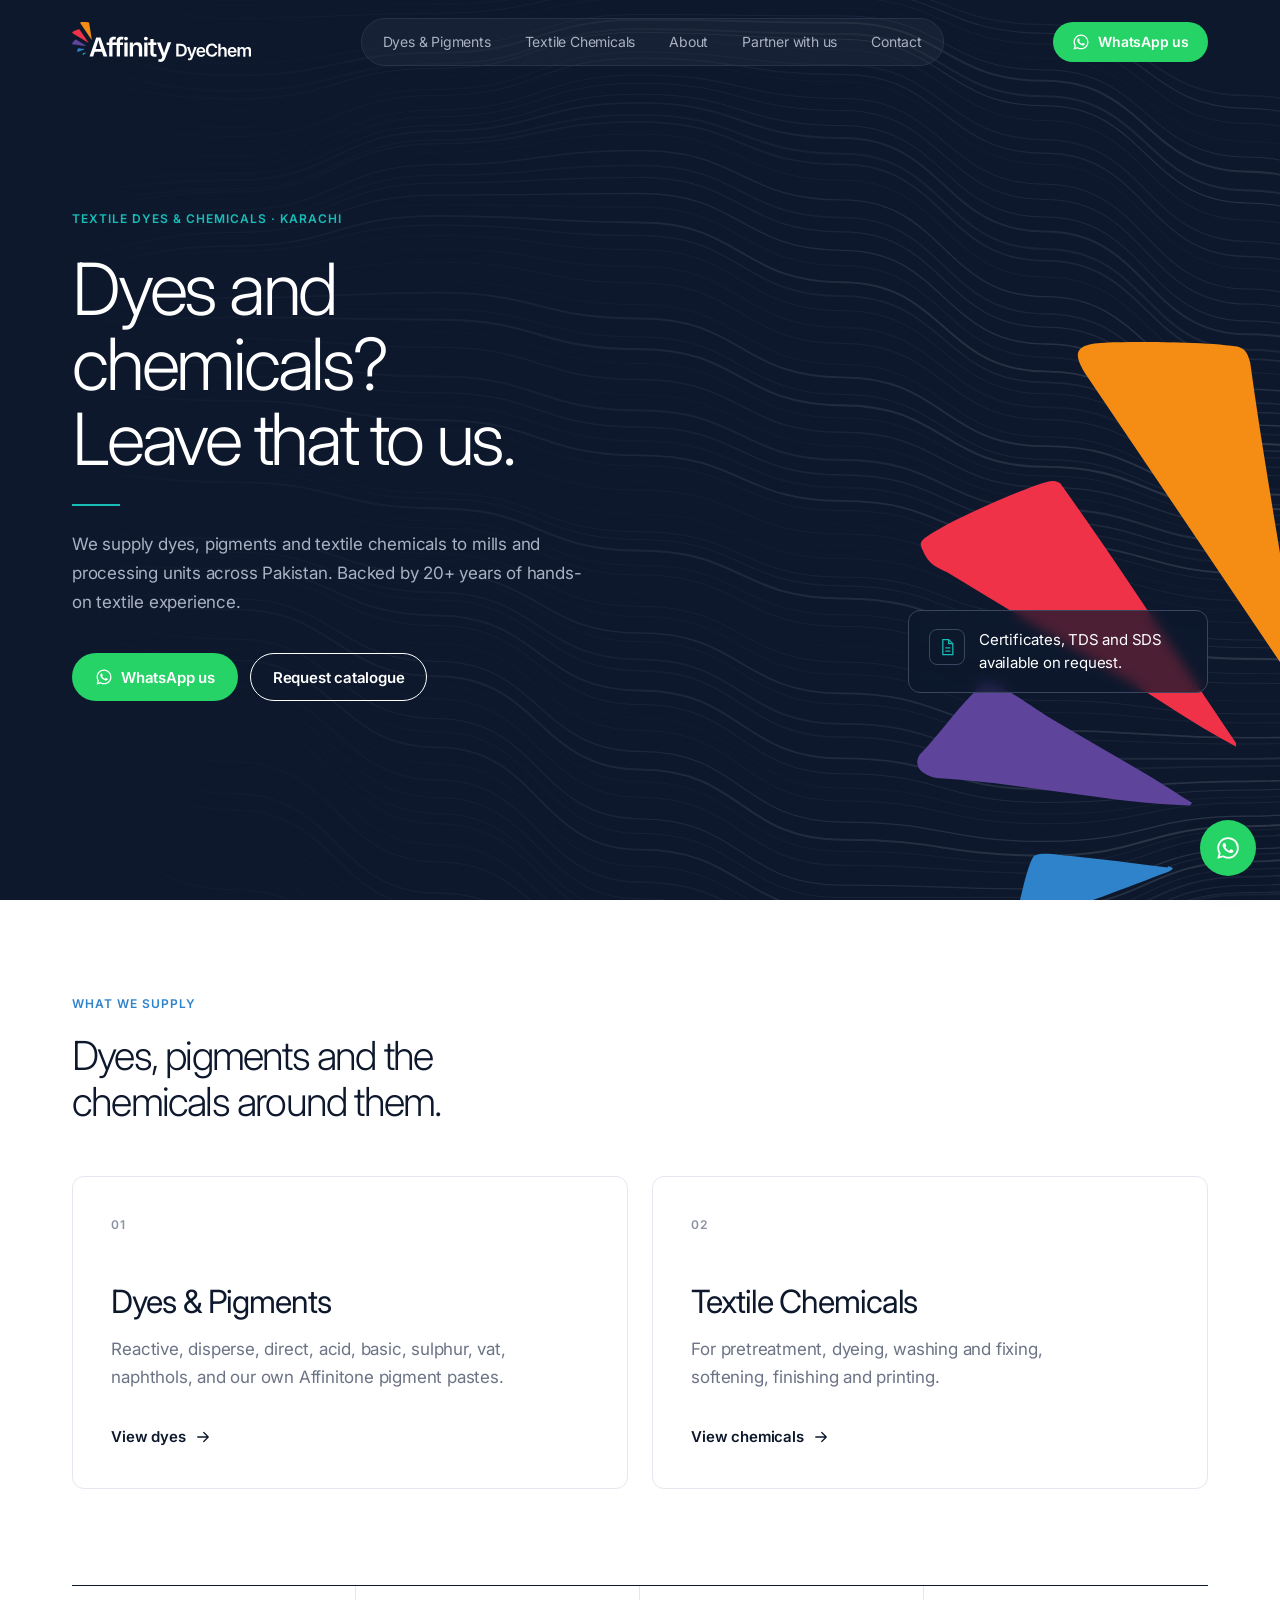
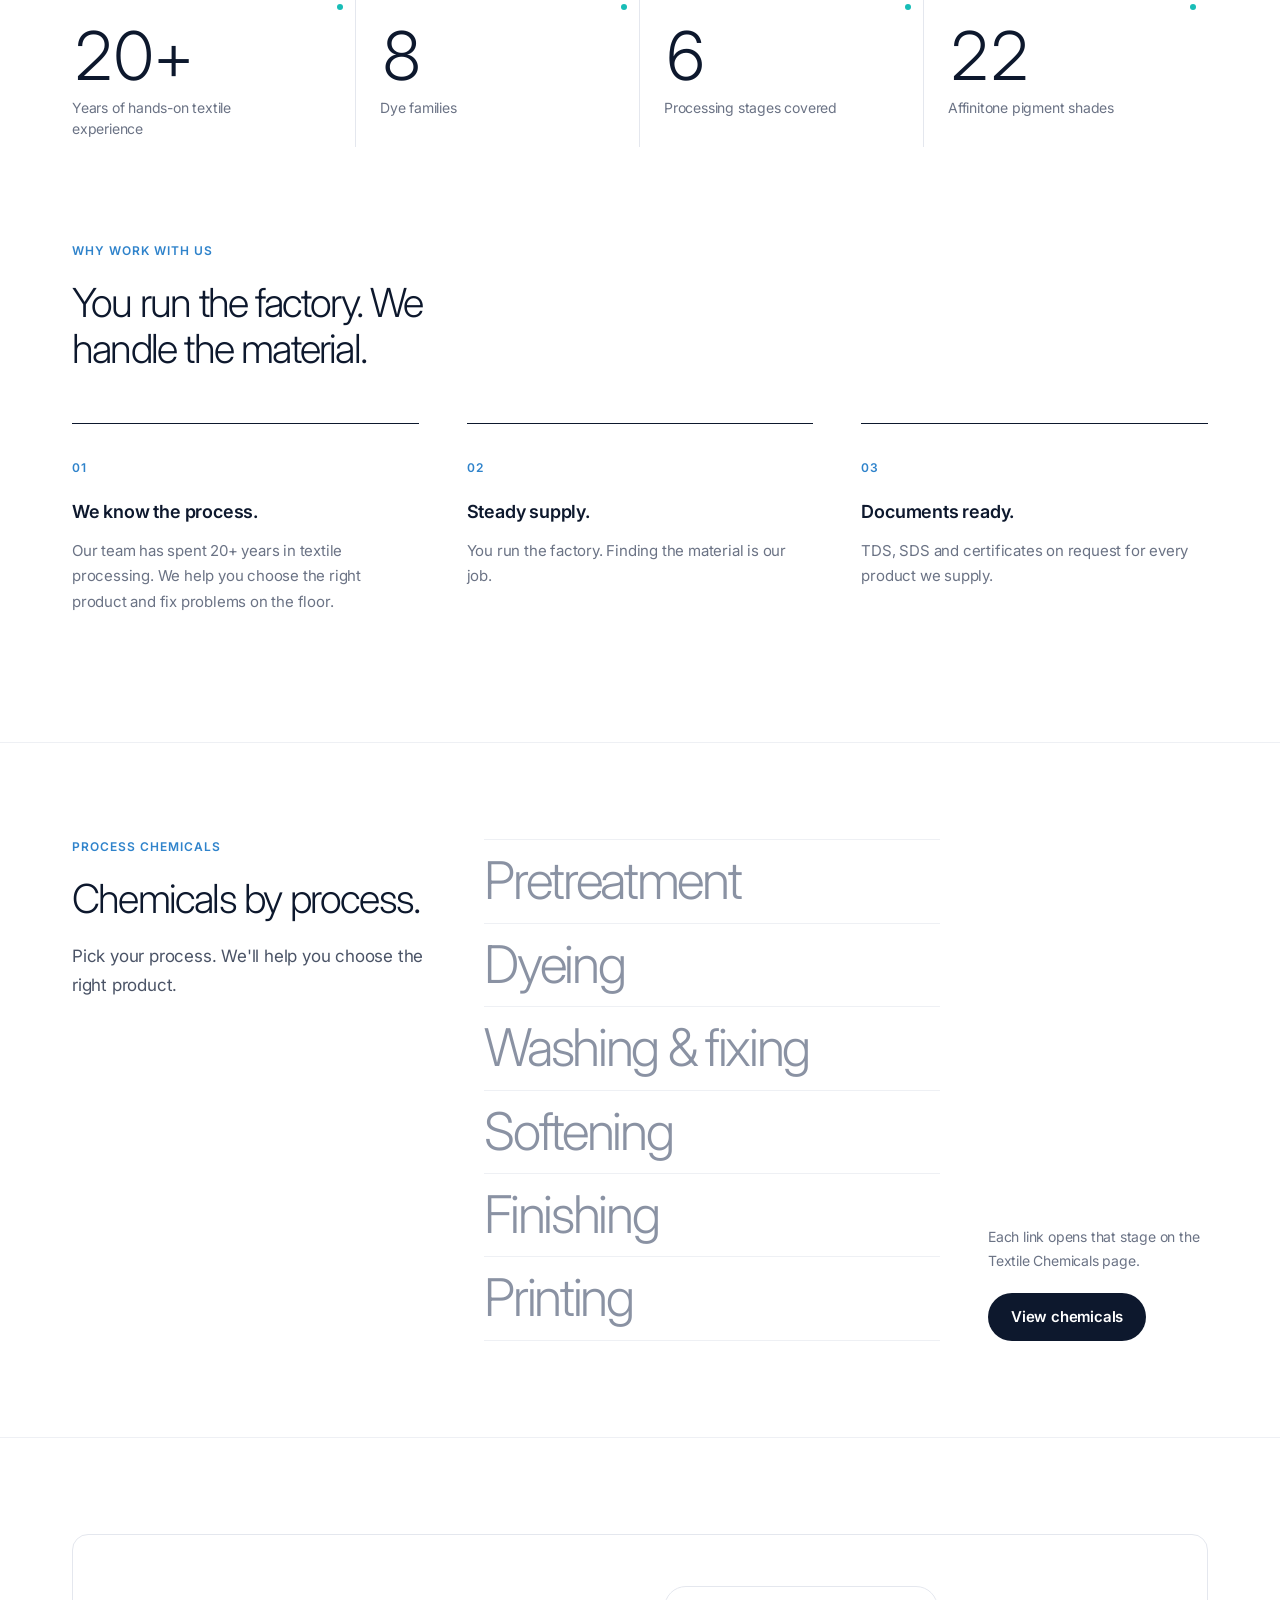
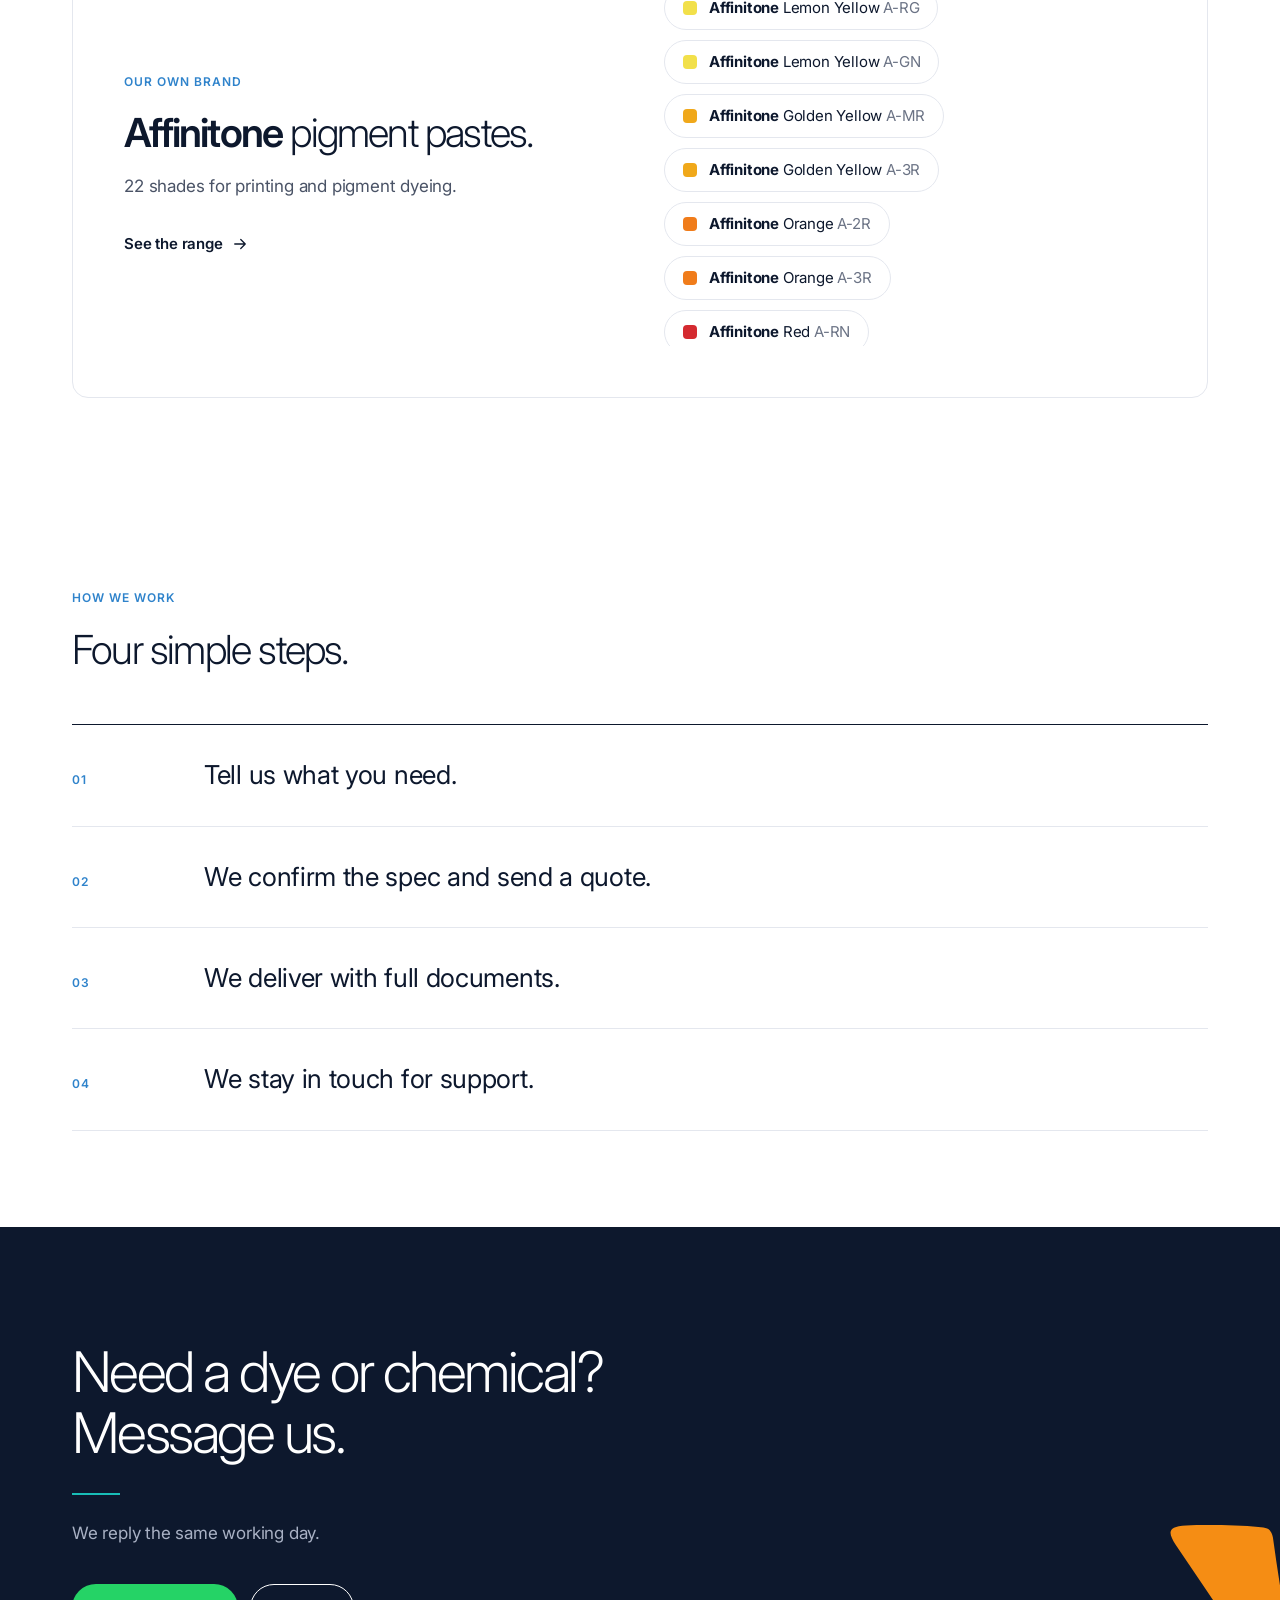
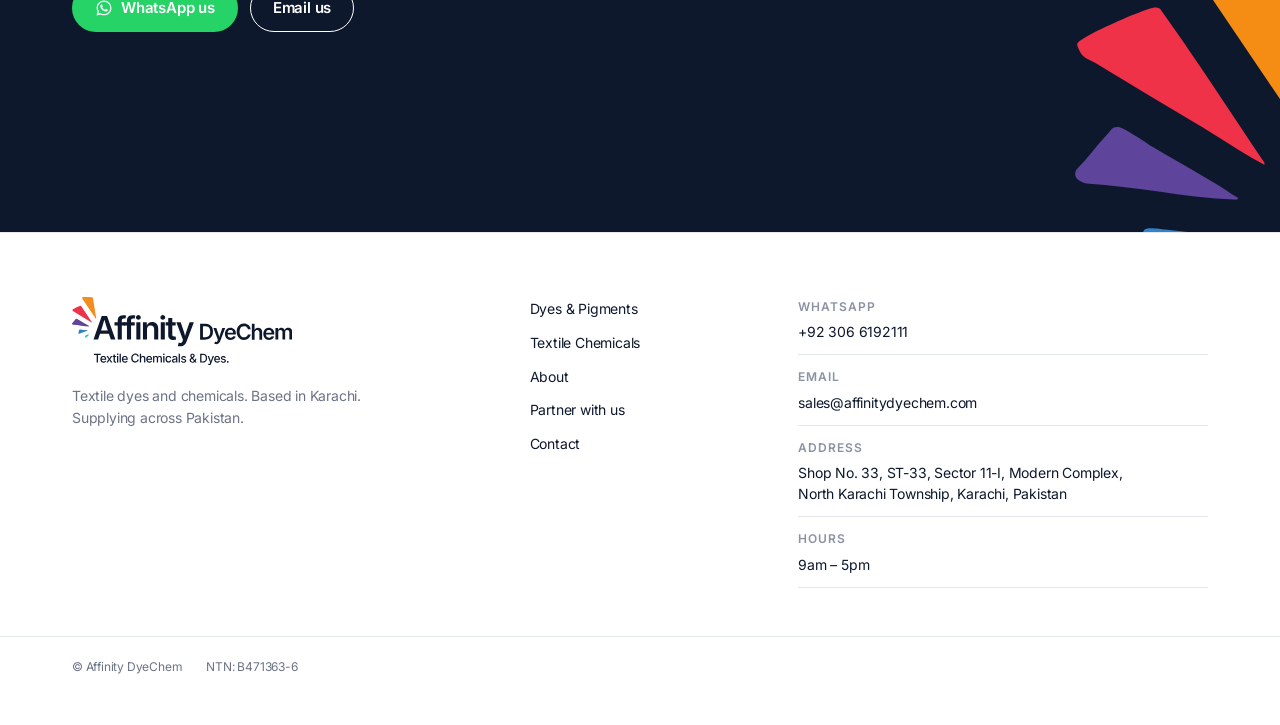
<file: index.html>
<!doctype html>
<html lang="en">
<head>
<meta charset="utf-8">
<meta name="viewport" content="width=device-width, initial-scale=1">
<title>Textile Dyes &amp; Chemicals Supplier in Karachi | Affinity DyeChem</title>
<meta name="description" content="Affinity DyeChem supplies dyes, pigments and textile chemicals to mills and processing units across Pakistan. Based in Karachi. Backed by 20+ years of hands-on textile experience.">
<link rel="canonical" href="https://affinitydyechem.com/">
<meta name="robots" content="index, follow">
<meta name="google-site-verification" content="3EbAanyMTkkfm1tQHcPadPoORrjyOoB5J27SFsryQjQ">
<meta name="theme-color" content="#0d182d">

<meta property="og:type" content="website">
<meta property="og:site_name" content="Affinity DyeChem">
<meta property="og:title" content="Textile Dyes &amp; Chemicals Supplier in Karachi | Affinity DyeChem">
<meta property="og:description" content="Dyes, pigments and textile chemicals for mills and processing units across Pakistan.">
<meta property="og:url" content="https://affinitydyechem.com/">
<meta property="og:image" content="https://affinitydyechem.com/assets/og-card.png">
<meta name="twitter:card" content="summary_large_image">

<link rel="icon" href="assets/favicon.svg" type="image/svg+xml">
<link rel="preconnect" href="https://fonts.googleapis.com">
<link rel="preconnect" href="https://fonts.gstatic.com" crossorigin>
<link href="https://fonts.googleapis.com/css2?family=Inter:wght@300;400;600;700&display=swap" rel="stylesheet">
<link rel="stylesheet" href="css/styles.css">
<script>document.documentElement.classList.add("js");</script>

<script type="application/ld+json">
{
  "@context": "https://schema.org",
  "@type": "LocalBusiness",
  "name": "Affinity DyeChem",
  "url": "https://affinitydyechem.com/",
  "logo": "https://affinitydyechem.com/assets/logos/Affinitylogo-main-light.svg",
  "description": "Supplier of textile dyes, pigments and chemicals to mills and processing units across Pakistan.",
  "telephone": "+92 306 6192111",
  "email": "sales@affinitydyechem.com",
  "taxID": "B471363-6",
  "areaServed": "PK",
  "address": {
    "@type": "PostalAddress",
    "streetAddress": "Shop No. 33, ST-33, Sector 11-I, Modern Complex, North Karachi Township",
    "addressLocality": "Karachi",
    "addressCountry": "PK"
  }
}
</script>
</head>
<body>

<a class="skip" href="#main">Skip to content</a>

<!-- ============ HEADER ============ -->
<header class="site-header" data-header>
  <div class="header-inner">
    <a class="brand" href="./" aria-label="Affinity DyeChem home">
      <img class="logo-dark"  src="assets/logos/Affinitylogo-vert-dark.svg"  alt="Affinity DyeChem" width="190" height="42">
      <img class="logo-light" src="assets/logos/Affinitylogo-vert-light.svg" alt="" width="190" height="42" aria-hidden="true">
    </a>

    <nav class="nav-pill" aria-label="Main">
      <a href="dyes-pigments.html">Dyes &amp; Pigments</a>
      <a href="textile-chemicals.html">Textile Chemicals</a>
      <a href="about.html">About</a>
      <a href="partner.html">Partner with us</a>
      <a href="contact.html">Contact</a>
    </nav>

    <div class="header-actions">
      <a class="btn btn-sm btn-wa" data-wa="Hi Affinity DyeChem, I'd like to ask about your products." href="#">
        <svg class="wa-icon" aria-hidden="true" viewBox="0 0 24 24"><use href="#i-wa"/></svg>WhatsApp us
      </a>
      <button class="menu-btn" type="button" aria-expanded="false" aria-controls="mobile-menu" aria-label="Open menu" data-menu-btn>
        <span></span><span></span>
      </button>
    </div>
  </div>

  <div class="mobile-menu" id="mobile-menu" hidden data-menu>
    <a href="dyes-pigments.html">Dyes &amp; Pigments</a>
    <a href="textile-chemicals.html">Textile Chemicals</a>
    <a href="about.html">About</a>
    <a href="partner.html">Partner with us</a>
    <a href="contact.html">Contact</a>
  </div>
</header>

<main id="main">

<!-- ============ 1. HERO ============ -->
<section class="hero dark">
  <div class="hero-bg" aria-hidden="true"></div>
  <div class="wrap hero-grid">
    <div class="hero-copy">
      <p class="eyebrow eyebrow-teal" data-reveal>Textile dyes &amp; chemicals · Karachi</p>
      <h1 class="hero-title" data-reveal data-delay="1">Dyes and chemicals? Leave&nbsp;that&nbsp;to&nbsp;us.</h1>
      <span class="accent-line" data-reveal data-delay="2"></span>
      <p class="hero-sub" data-reveal data-delay="2">We supply dyes, pigments and textile chemicals to mills and processing units across Pakistan. Backed by 20+ years of hands-on textile experience.</p>
      <div class="btn-row" data-reveal data-delay="3">
        <a class="btn btn-wa" data-wa="Hi Affinity DyeChem, I'd like to ask about your products." href="#">
          <svg class="wa-icon" aria-hidden="true" viewBox="0 0 24 24"><use href="#i-wa"/></svg>WhatsApp us
        </a>
        <a class="btn btn-outline-dark" data-wa="Hi Affinity DyeChem, please send your product catalogue." href="#">Request catalogue</a>
      </div>
    </div>

    <aside class="hero-card" data-reveal data-delay="4">
      <span class="hero-card-icon" aria-hidden="true">
        <svg viewBox="0 0 24 24" fill="none" stroke="currentColor" stroke-width="1.5"><path d="M7 3h7l5 5v13H7z"/><path d="M14 3v5h5M10 13h6M10 17h6"/></svg>
      </span>
      <p>Certificates, TDS and SDS available on request.</p>
    </aside>
  </div>

  <img class="fan fan-hero" src="assets/colour-fan.svg" alt="" aria-hidden="true">
</section>

<!-- ============ 2. WHAT WE SUPPLY ============ -->
<section class="section">
  <div class="wrap">
    <div class="section-top" data-reveal>
      <p class="eyebrow">What we supply</p>
      <h2 class="h2">Dyes, pigments and the chemicals around them.</h2>
    </div>

    <div class="supply-grid">
      <a class="supply-card" href="dyes-pigments.html" data-reveal>
        <span class="supply-num">01</span>
        <h3>Dyes &amp; Pigments</h3>
        <p>Reactive, disperse, direct, acid, basic, sulphur, vat, naphthols, and our own Affinitone pigment pastes.</p>
        <span class="link-arrow">View dyes <svg aria-hidden="true" viewBox="0 0 24 24"><use href="#i-arrow"/></svg></span>
      </a>
      <a class="supply-card" href="textile-chemicals.html" data-reveal data-delay="1">
        <span class="supply-num">02</span>
        <h3>Textile Chemicals</h3>
        <p>For pretreatment, dyeing, washing and fixing, softening, finishing and printing.</p>
        <span class="link-arrow">View chemicals <svg aria-hidden="true" viewBox="0 0 24 24"><use href="#i-arrow"/></svg></span>
      </a>
    </div>
  </div>
</section>

<!-- ============ 3. IN NUMBERS (new, needs founder approval) ============ -->
<section class="section section-tight">
  <div class="wrap">
    <div class="stats" data-reveal>
      <div class="stat">
        <span class="stat-num"><span data-count="20">20</span>+</span>
        <span class="stat-label">Years of hands-on textile experience</span>
      </div>
      <div class="stat">
        <span class="stat-num" data-count="8">8</span>
        <span class="stat-label">Dye families</span>
      </div>
      <div class="stat">
        <span class="stat-num" data-count="6">6</span>
        <span class="stat-label">Processing stages covered</span>
      </div>
      <div class="stat">
        <span class="stat-num" data-count="22">22</span>
        <span class="stat-label">Affinitone pigment shades</span>
      </div>
    </div>
  </div>
</section>

<!-- ============ 4. WHY WORK WITH US ============ -->
<section class="section">
  <div class="wrap">
    <div class="section-top" data-reveal>
      <p class="eyebrow">Why work with us</p>
      <h2 class="h2">You run the factory. We handle the material.</h2>
    </div>
    <div class="why-grid">
      <div class="why" data-reveal>
        <span class="why-num">01</span>
        <h3>We know the process.</h3>
        <p>Our team has spent 20+ years in textile processing. We help you choose the right product and fix problems on the floor.</p>
      </div>
      <div class="why" data-reveal data-delay="1">
        <span class="why-num">02</span>
        <h3>Steady supply.</h3>
        <p>You run the factory. Finding the material is our job.</p>
      </div>
      <div class="why" data-reveal data-delay="2">
        <span class="why-num">03</span>
        <h3>Documents ready.</h3>
        <p>TDS, SDS and certificates on request for every product we supply.</p>
      </div>
    </div>
  </div>
</section>

<!-- ============ 5. CHEMICALS BY PROCESS ============ -->
<section class="section process-section">
  <div class="wrap process-grid">
    <div class="process-intro" data-reveal>
      <p class="eyebrow">Process chemicals</p>
      <h2 class="h2">Chemicals by process.</h2>
      <p class="lead">Pick your process. We'll help you choose the right product.</p>
    </div>

    <ol class="process-list" data-process-list>
      <li><a href="textile-chemicals.html#pretreatment">Pretreatment</a></li>
      <li><a href="textile-chemicals.html#dyeing">Dyeing</a></li>
      <li><a href="textile-chemicals.html#washing">Washing &amp; fixing</a></li>
      <li><a href="textile-chemicals.html#softening">Softening</a></li>
      <li><a href="textile-chemicals.html#finishing">Finishing</a></li>
      <li><a href="textile-chemicals.html#printing">Printing</a></li>
    </ol>

    <div class="process-side" data-reveal data-delay="1">
      <p>Each link opens that stage on the Textile Chemicals page.</p>
      <a class="btn btn-primary" href="textile-chemicals.html">View chemicals</a>
    </div>
  </div>
</section>

<!-- ============ 6. AFFINITONE ============ -->
<section class="section">
  <div class="wrap">
    <div class="affinitone" data-reveal>
      <div class="affinitone-copy">
        <p class="eyebrow">Our own brand</p>
        <h2 class="h2"><strong>Affinitone</strong> pigment pastes.</h2>
        <p class="lead">22 shades for printing and pigment dyeing.</p>
        <a class="link-arrow" href="dyes-pigments.html#affinitone">See the range <svg aria-hidden="true" viewBox="0 0 24 24"><use href="#i-arrow"/></svg></a>
      </div>
      <div class="chip-marquee" aria-label="Affinitone shades">
        <ul class="chip-track" data-chips></ul>
      </div>
    </div>
  </div>
</section>

<!-- ============ 7. HOW WE WORK ============ -->
<section class="section">
  <div class="wrap">
    <div class="section-top" data-reveal>
      <p class="eyebrow">How we work</p>
      <h2 class="h2">Four simple steps.</h2>
    </div>
    <ol class="steps">
      <li class="step" data-reveal><span class="step-num">01</span><span class="step-text">Tell us what you need.</span></li>
      <li class="step" data-reveal><span class="step-num">02</span><span class="step-text">We confirm the spec and send a quote.</span></li>
      <li class="step" data-reveal><span class="step-num">03</span><span class="step-text">We deliver with full documents.</span></li>
      <li class="step" data-reveal><span class="step-num">04</span><span class="step-text">We stay in touch for support.</span></li>
    </ol>
  </div>
</section>

<!-- ============ 8. CLOSING CALL ============ -->
<section class="closing dark">
  <div class="wrap closing-inner">
    <h2 class="closing-title" data-reveal>Need a dye or chemical? Message us.</h2>
    <span class="accent-line" data-reveal data-delay="1"></span>
    <p class="hero-sub" data-reveal data-delay="1">We reply the same working day.</p>
    <div class="btn-row" data-reveal data-delay="2">
      <a class="btn btn-wa" data-wa="Hi Affinity DyeChem, I need a dye or chemical." href="#">
        <svg class="wa-icon" aria-hidden="true" viewBox="0 0 24 24"><use href="#i-wa"/></svg>WhatsApp us
      </a>
      <a class="btn btn-outline-dark" href="mailto:sales@affinitydyechem.com">Email us</a>
    </div>
  </div>
  <img class="fan fan-closing" src="assets/colour-fan.svg" alt="" aria-hidden="true">
</section>

</main>

<!-- ============ FOOTER ============ -->
<footer class="site-footer">
  <div class="wrap footer-grid">
    <div class="footer-brand">
      <img src="assets/logos/Affinitylogo-withdescription.svg" alt="Affinity DyeChem — Textile Chemicals &amp; Dyes" width="233" height="72">
      <p>Textile dyes and chemicals. Based in Karachi. Supplying across Pakistan.</p>
    </div>

    <nav class="footer-links" aria-label="Footer">
      <a href="dyes-pigments.html">Dyes &amp; Pigments</a>
      <a href="textile-chemicals.html">Textile Chemicals</a>
      <a href="about.html">About</a>
      <a href="partner.html">Partner with us</a>
      <a href="contact.html">Contact</a>
    </nav>

    <dl class="footer-contact">
      <div><dt>WhatsApp</dt><dd><a data-wa="Hi Affinity DyeChem, I'd like to ask about your products." href="#">+92 306 6192111</a></dd></div>
      <div><dt>Email</dt><dd><a href="mailto:sales@affinitydyechem.com">sales@affinitydyechem.com</a></dd></div>
      <div><dt>Address</dt><dd>Shop No. 33, ST-33, Sector 11-I, Modern Complex,<br>North Karachi Township, Karachi, Pakistan</dd></div>
      <div><dt>Hours</dt><dd>9am – 5pm</dd></div>
    </dl>
  </div>
  <div class="wrap footer-bottom">
    <span>© Affinity DyeChem</span>
    <span>NTN: B471363-6</span>
    <a href="#" data-gbp>Find us on Google</a>
  </div>
</footer>

<!-- Floating WhatsApp -->
<a class="wa-float" data-wa="Hi Affinity DyeChem, I'd like to ask about your products." href="#" aria-label="WhatsApp us">
  <svg aria-hidden="true" viewBox="0 0 24 24"><use href="#i-wa"/></svg>
</a>

<!-- Icons -->
<svg width="0" height="0" style="position:absolute" aria-hidden="true">
  <symbol id="i-wa" viewBox="0 0 24 24"><path fill="currentColor" d="M12.04 2C6.58 2 2.13 6.45 2.13 11.91c0 1.75.46 3.45 1.32 4.95L2.05 22l5.25-1.38a9.9 9.9 0 0 0 4.74 1.21h.01c5.46 0 9.91-4.45 9.91-9.91A9.85 9.85 0 0 0 12.04 2Zm0 18.15h-.01a8.2 8.2 0 0 1-4.19-1.15l-.3-.18-3.12.82.83-3.04-.2-.31a8.24 8.24 0 0 1-1.26-4.38c0-4.54 3.7-8.24 8.25-8.24a8.23 8.23 0 0 1 8.24 8.25c0 4.54-3.7 8.23-8.24 8.23Zm4.52-6.16c-.25-.12-1.47-.72-1.69-.81-.23-.08-.39-.12-.56.13-.17.25-.64.81-.78.97-.14.17-.29.19-.54.06-.25-.12-1.05-.39-1.99-1.23-.74-.66-1.23-1.47-1.38-1.72-.14-.25-.02-.38.11-.51.11-.11.25-.29.37-.43.13-.15.17-.25.25-.42.08-.17.04-.31-.02-.43-.06-.12-.56-1.34-.76-1.84-.2-.48-.41-.42-.56-.43h-.48c-.17 0-.43.06-.66.31-.23.25-.86.85-.86 2.07 0 1.22.89 2.4 1.01 2.56.12.17 1.75 2.67 4.23 3.74.59.26 1.05.41 1.41.52.59.19 1.13.16 1.56.1.48-.07 1.47-.6 1.67-1.18.21-.58.21-1.07.14-1.18-.06-.1-.22-.16-.47-.29Z"/></symbol>
  <symbol id="i-arrow" viewBox="0 0 24 24"><path fill="none" stroke="currentColor" stroke-width="1.75" stroke-linecap="round" stroke-linejoin="round" d="M5 12h14M13 6l6 6-6 6"/></symbol>
</svg>

<script src="js/main.js" defer></script>
</body>
</html>
</file>
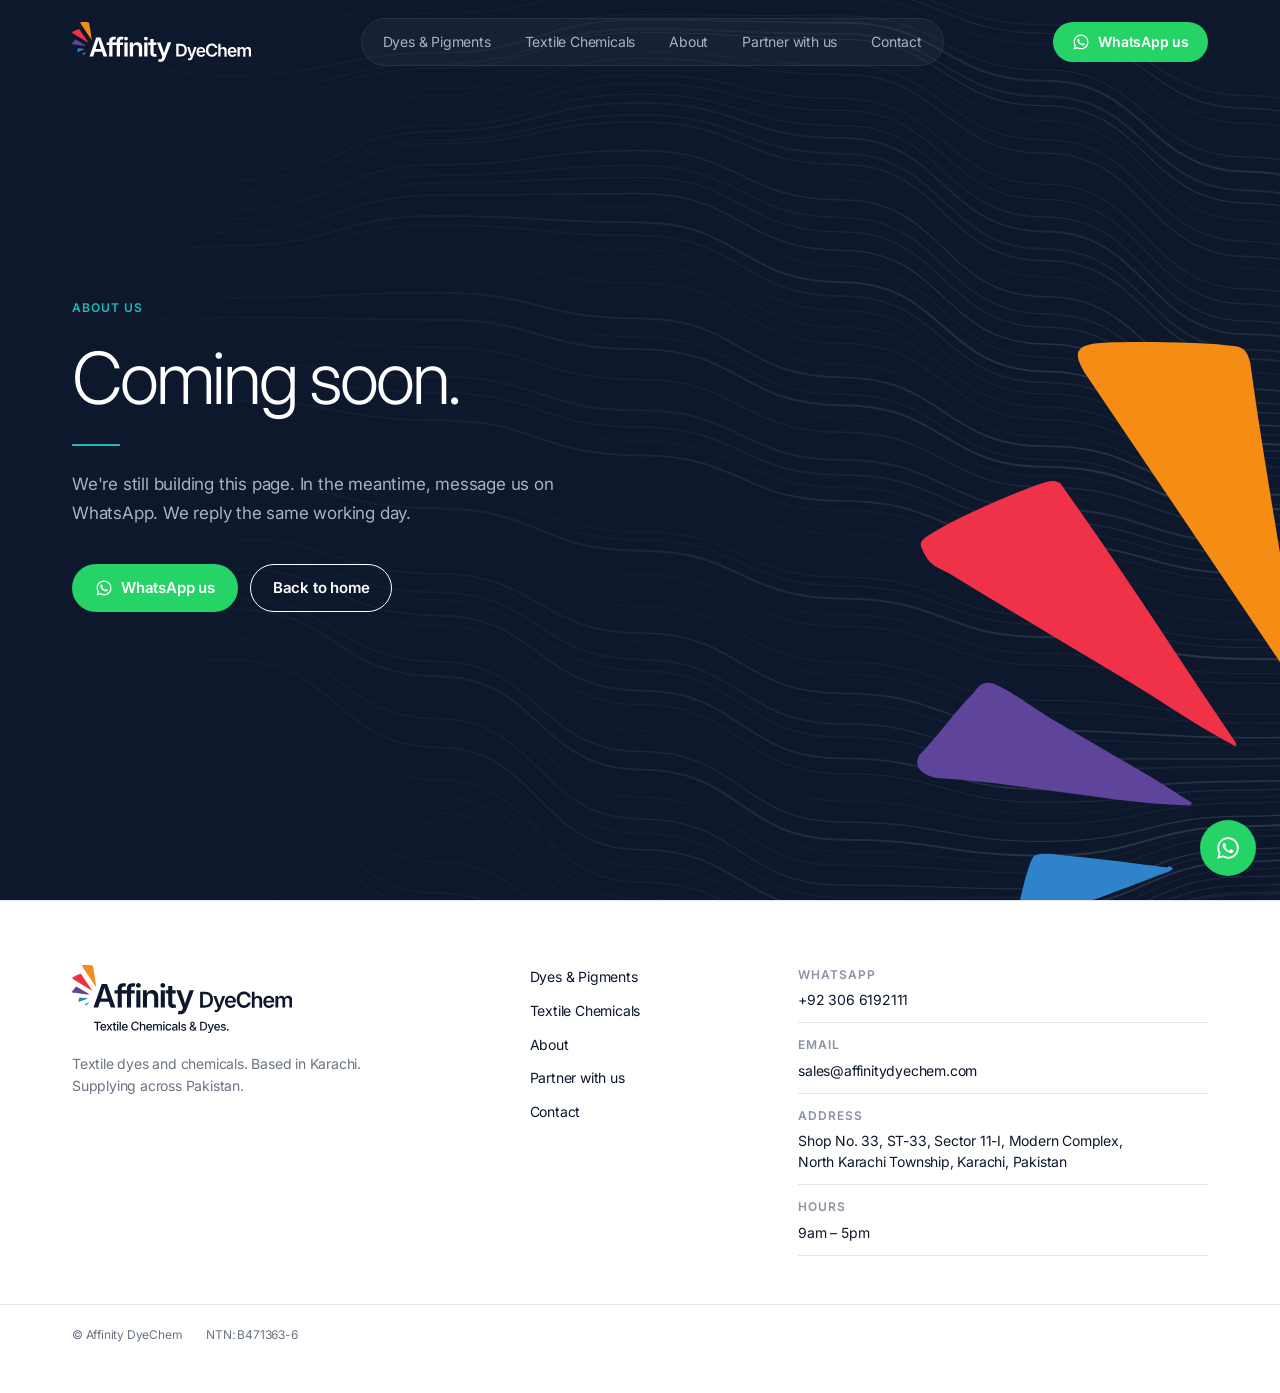
<file: about.html>
<!doctype html>
<html lang="en">
<head>
<meta charset="utf-8">
<meta name="viewport" content="width=device-width, initial-scale=1">
<title>About — coming soon | Affinity DyeChem</title>
<meta name="description" content="This page is coming soon. Message Affinity DyeChem on WhatsApp for dyes, pigments and textile chemicals.">
<meta name="robots" content="noindex, follow">
<meta name="theme-color" content="#0d182d">
<link rel="icon" href="assets/favicon.svg" type="image/svg+xml">
<link rel="preconnect" href="https://fonts.googleapis.com">
<link rel="preconnect" href="https://fonts.gstatic.com" crossorigin>
<link href="https://fonts.googleapis.com/css2?family=Inter:wght@300;400;600;700&display=swap" rel="stylesheet">
<link rel="stylesheet" href="css/styles.css">
<script>document.documentElement.classList.add("js");</script>
</head>
<body>

<a class="skip" href="#main">Skip to content</a>

<!-- ============ HEADER ============ -->
<header class="site-header" data-header>
  <div class="header-inner">
    <a class="brand" href="./" aria-label="Affinity DyeChem home">
      <img class="logo-dark"  src="assets/logos/Affinitylogo-vert-dark.svg"  alt="Affinity DyeChem" width="190" height="42">
      <img class="logo-light" src="assets/logos/Affinitylogo-vert-light.svg" alt="" width="190" height="42" aria-hidden="true">
    </a>

    <nav class="nav-pill" aria-label="Main">
      <a href="dyes-pigments.html">Dyes &amp; Pigments</a>
      <a href="textile-chemicals.html">Textile Chemicals</a>
      <a href="about.html">About</a>
      <a href="partner.html">Partner with us</a>
      <a href="contact.html">Contact</a>
    </nav>

    <div class="header-actions">
      <a class="btn btn-sm btn-wa" data-wa="Hi Affinity DyeChem, I'd like to ask about your products." href="#">
        <svg class="wa-icon" aria-hidden="true" viewBox="0 0 24 24"><use href="#i-wa"/></svg>WhatsApp us
      </a>
      <button class="menu-btn" type="button" aria-expanded="false" aria-controls="mobile-menu" aria-label="Open menu" data-menu-btn>
        <span></span><span></span>
      </button>
    </div>
  </div>

  <div class="mobile-menu" id="mobile-menu" hidden data-menu>
    <a href="dyes-pigments.html">Dyes &amp; Pigments</a>
    <a href="textile-chemicals.html">Textile Chemicals</a>
    <a href="about.html">About</a>
    <a href="partner.html">Partner with us</a>
    <a href="contact.html">Contact</a>
  </div>
</header>

<main id="main">

<!-- Coming soon (placeholder until this page is built) -->
<section class="hero dark soon">
  <div class="hero-bg" aria-hidden="true"></div>
  <div class="wrap hero-grid">
    <div class="hero-copy">
      <p class="eyebrow eyebrow-teal" data-reveal>About us</p>
      <h1 class="hero-title" data-reveal data-delay="1">Coming soon.</h1>
      <span class="accent-line" data-reveal data-delay="2"></span>
      <p class="hero-sub" data-reveal data-delay="2">We're still building this page. In the meantime, message us on WhatsApp. We reply the same working day.</p>
      <div class="btn-row" data-reveal data-delay="3">
        <a class="btn btn-wa" data-wa="Hi Affinity DyeChem, I'd like to know more about Affinity DyeChem." href="#">
          <svg class="wa-icon" aria-hidden="true" viewBox="0 0 24 24"><use href="#i-wa"/></svg>WhatsApp us
        </a>
        <a class="btn btn-outline-dark" href="./">Back to home</a>
      </div>
    </div>
  </div>
  <img class="fan fan-hero" src="assets/colour-fan.svg" alt="" aria-hidden="true">
</section>

</main>

<!-- ============ FOOTER ============ -->
<footer class="site-footer">
  <div class="wrap footer-grid">
    <div class="footer-brand">
      <img src="assets/logos/Affinitylogo-withdescription.svg" alt="Affinity DyeChem — Textile Chemicals &amp; Dyes" width="233" height="72">
      <p>Textile dyes and chemicals. Based in Karachi. Supplying across Pakistan.</p>
    </div>

    <nav class="footer-links" aria-label="Footer">
      <a href="dyes-pigments.html">Dyes &amp; Pigments</a>
      <a href="textile-chemicals.html">Textile Chemicals</a>
      <a href="about.html">About</a>
      <a href="partner.html">Partner with us</a>
      <a href="contact.html">Contact</a>
    </nav>

    <dl class="footer-contact">
      <div><dt>WhatsApp</dt><dd><a data-wa="Hi Affinity DyeChem, I'd like to ask about your products." href="#">+92 306 6192111</a></dd></div>
      <div><dt>Email</dt><dd><a href="mailto:sales@affinitydyechem.com">sales@affinitydyechem.com</a></dd></div>
      <div><dt>Address</dt><dd>Shop No. 33, ST-33, Sector 11-I, Modern Complex,<br>North Karachi Township, Karachi, Pakistan</dd></div>
      <div><dt>Hours</dt><dd>9am – 5pm</dd></div>
    </dl>
  </div>
  <div class="wrap footer-bottom">
    <span>© Affinity DyeChem</span>
    <span>NTN: B471363-6</span>
    <a href="#" data-gbp>Find us on Google</a>
  </div>
</footer>

<!-- Floating WhatsApp -->
<a class="wa-float" data-wa="Hi Affinity DyeChem, I'd like to ask about your products." href="#" aria-label="WhatsApp us">
  <svg aria-hidden="true" viewBox="0 0 24 24"><use href="#i-wa"/></svg>
</a>

<!-- Icons -->
<svg width="0" height="0" style="position:absolute" aria-hidden="true">
  <symbol id="i-wa" viewBox="0 0 24 24"><path fill="currentColor" d="M12.04 2C6.58 2 2.13 6.45 2.13 11.91c0 1.75.46 3.45 1.32 4.95L2.05 22l5.25-1.38a9.9 9.9 0 0 0 4.74 1.21h.01c5.46 0 9.91-4.45 9.91-9.91A9.85 9.85 0 0 0 12.04 2Zm0 18.15h-.01a8.2 8.2 0 0 1-4.19-1.15l-.3-.18-3.12.82.83-3.04-.2-.31a8.24 8.24 0 0 1-1.26-4.38c0-4.54 3.7-8.24 8.25-8.24a8.23 8.23 0 0 1 8.24 8.25c0 4.54-3.7 8.23-8.24 8.23Zm4.52-6.16c-.25-.12-1.47-.72-1.69-.81-.23-.08-.39-.12-.56.13-.17.25-.64.81-.78.97-.14.17-.29.19-.54.06-.25-.12-1.05-.39-1.99-1.23-.74-.66-1.23-1.47-1.38-1.72-.14-.25-.02-.38.11-.51.11-.11.25-.29.37-.43.13-.15.17-.25.25-.42.08-.17.04-.31-.02-.43-.06-.12-.56-1.34-.76-1.84-.2-.48-.41-.42-.56-.43h-.48c-.17 0-.43.06-.66.31-.23.25-.86.85-.86 2.07 0 1.22.89 2.4 1.01 2.56.12.17 1.75 2.67 4.23 3.74.59.26 1.05.41 1.41.52.59.19 1.13.16 1.56.1.48-.07 1.47-.6 1.67-1.18.21-.58.21-1.07.14-1.18-.06-.1-.22-.16-.47-.29Z"/></symbol>
  <symbol id="i-arrow" viewBox="0 0 24 24"><path fill="none" stroke="currentColor" stroke-width="1.75" stroke-linecap="round" stroke-linejoin="round" d="M5 12h14M13 6l6 6-6 6"/></symbol>
</svg>

<script src="js/main.js" defer></script>
</body>
</html>
</file>
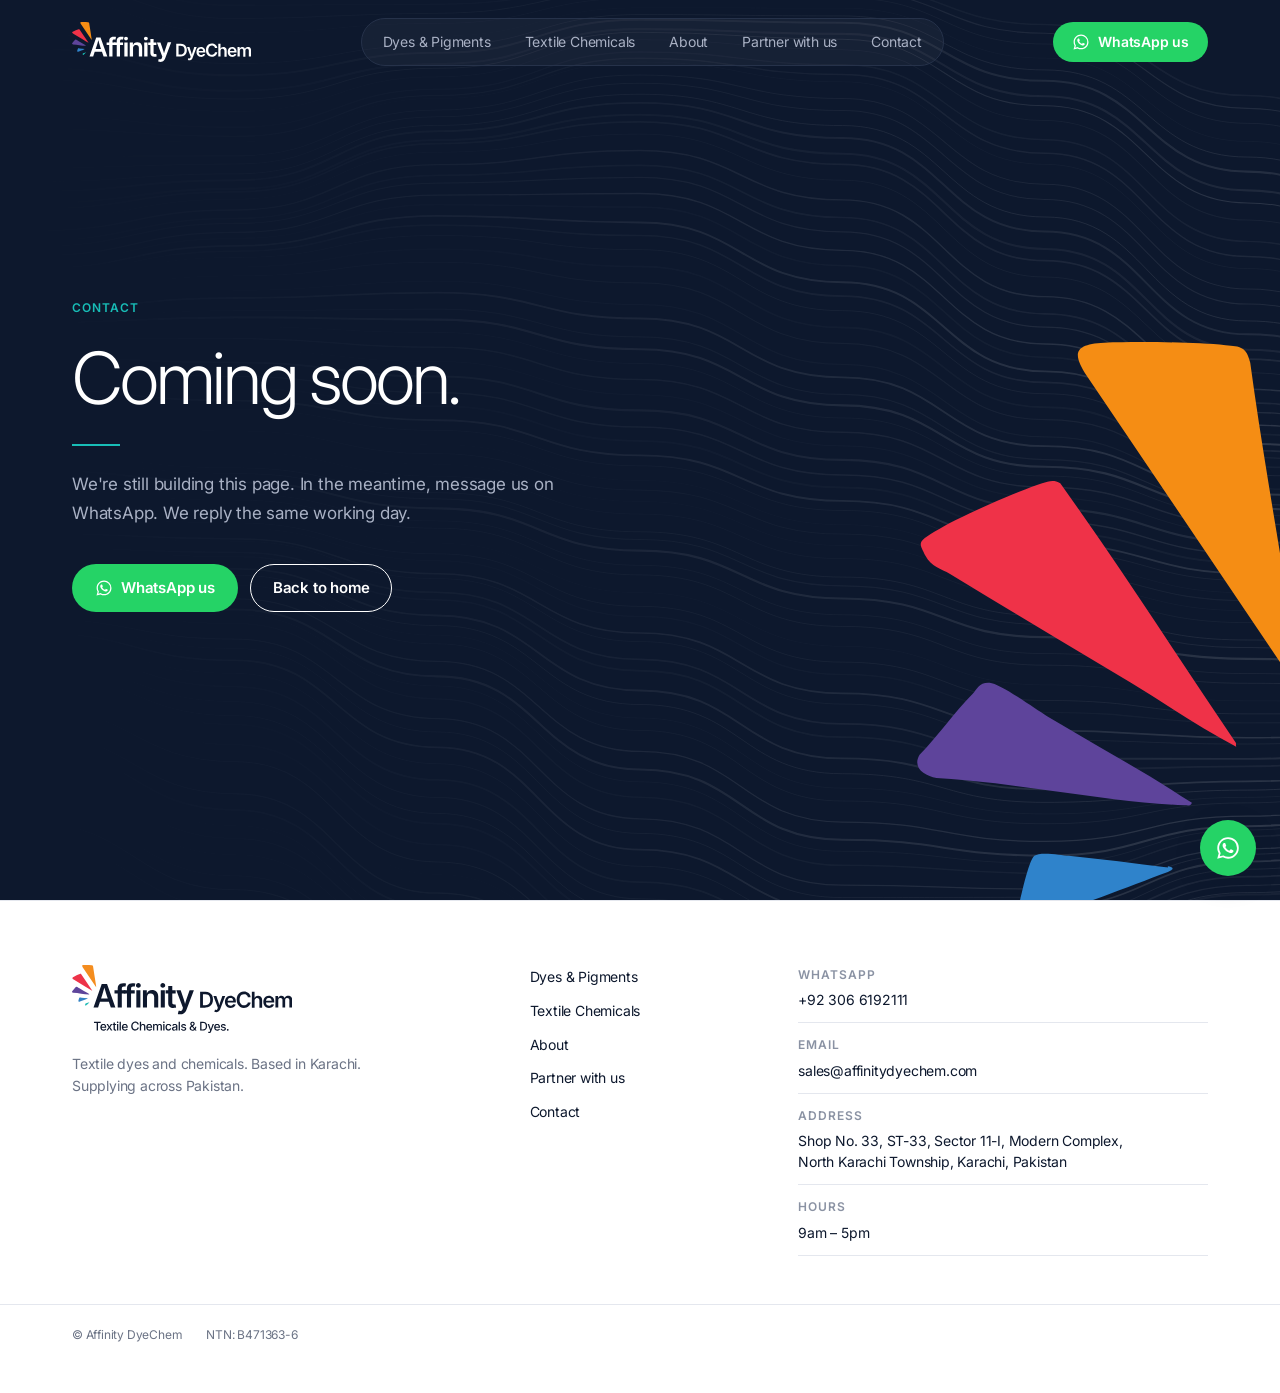
<file: contact.html>
<!doctype html>
<html lang="en">
<head>
<meta charset="utf-8">
<meta name="viewport" content="width=device-width, initial-scale=1">
<title>Contact — coming soon | Affinity DyeChem</title>
<meta name="description" content="This page is coming soon. Message Affinity DyeChem on WhatsApp for dyes, pigments and textile chemicals.">
<meta name="robots" content="noindex, follow">
<meta name="theme-color" content="#0d182d">
<link rel="icon" href="assets/favicon.svg" type="image/svg+xml">
<link rel="preconnect" href="https://fonts.googleapis.com">
<link rel="preconnect" href="https://fonts.gstatic.com" crossorigin>
<link href="https://fonts.googleapis.com/css2?family=Inter:wght@300;400;600;700&display=swap" rel="stylesheet">
<link rel="stylesheet" href="css/styles.css">
<script>document.documentElement.classList.add("js");</script>
</head>
<body>

<a class="skip" href="#main">Skip to content</a>

<!-- ============ HEADER ============ -->
<header class="site-header" data-header>
  <div class="header-inner">
    <a class="brand" href="./" aria-label="Affinity DyeChem home">
      <img class="logo-dark"  src="assets/logos/Affinitylogo-vert-dark.svg"  alt="Affinity DyeChem" width="190" height="42">
      <img class="logo-light" src="assets/logos/Affinitylogo-vert-light.svg" alt="" width="190" height="42" aria-hidden="true">
    </a>

    <nav class="nav-pill" aria-label="Main">
      <a href="dyes-pigments.html">Dyes &amp; Pigments</a>
      <a href="textile-chemicals.html">Textile Chemicals</a>
      <a href="about.html">About</a>
      <a href="partner.html">Partner with us</a>
      <a href="contact.html">Contact</a>
    </nav>

    <div class="header-actions">
      <a class="btn btn-sm btn-wa" data-wa="Hi Affinity DyeChem, I'd like to ask about your products." href="#">
        <svg class="wa-icon" aria-hidden="true" viewBox="0 0 24 24"><use href="#i-wa"/></svg>WhatsApp us
      </a>
      <button class="menu-btn" type="button" aria-expanded="false" aria-controls="mobile-menu" aria-label="Open menu" data-menu-btn>
        <span></span><span></span>
      </button>
    </div>
  </div>

  <div class="mobile-menu" id="mobile-menu" hidden data-menu>
    <a href="dyes-pigments.html">Dyes &amp; Pigments</a>
    <a href="textile-chemicals.html">Textile Chemicals</a>
    <a href="about.html">About</a>
    <a href="partner.html">Partner with us</a>
    <a href="contact.html">Contact</a>
  </div>
</header>

<main id="main">

<!-- Coming soon (placeholder until this page is built) -->
<section class="hero dark soon">
  <div class="hero-bg" aria-hidden="true"></div>
  <div class="wrap hero-grid">
    <div class="hero-copy">
      <p class="eyebrow eyebrow-teal" data-reveal>Contact</p>
      <h1 class="hero-title" data-reveal data-delay="1">Coming soon.</h1>
      <span class="accent-line" data-reveal data-delay="2"></span>
      <p class="hero-sub" data-reveal data-delay="2">We're still building this page. In the meantime, message us on WhatsApp. We reply the same working day.</p>
      <div class="btn-row" data-reveal data-delay="3">
        <a class="btn btn-wa" data-wa="Hi Affinity DyeChem, I'd like to ask about your products." href="#">
          <svg class="wa-icon" aria-hidden="true" viewBox="0 0 24 24"><use href="#i-wa"/></svg>WhatsApp us
        </a>
        <a class="btn btn-outline-dark" href="./">Back to home</a>
      </div>
    </div>
  </div>
  <img class="fan fan-hero" src="assets/colour-fan.svg" alt="" aria-hidden="true">
</section>

</main>

<!-- ============ FOOTER ============ -->
<footer class="site-footer">
  <div class="wrap footer-grid">
    <div class="footer-brand">
      <img src="assets/logos/Affinitylogo-withdescription.svg" alt="Affinity DyeChem — Textile Chemicals &amp; Dyes" width="233" height="72">
      <p>Textile dyes and chemicals. Based in Karachi. Supplying across Pakistan.</p>
    </div>

    <nav class="footer-links" aria-label="Footer">
      <a href="dyes-pigments.html">Dyes &amp; Pigments</a>
      <a href="textile-chemicals.html">Textile Chemicals</a>
      <a href="about.html">About</a>
      <a href="partner.html">Partner with us</a>
      <a href="contact.html">Contact</a>
    </nav>

    <dl class="footer-contact">
      <div><dt>WhatsApp</dt><dd><a data-wa="Hi Affinity DyeChem, I'd like to ask about your products." href="#">+92 306 6192111</a></dd></div>
      <div><dt>Email</dt><dd><a href="mailto:sales@affinitydyechem.com">sales@affinitydyechem.com</a></dd></div>
      <div><dt>Address</dt><dd>Shop No. 33, ST-33, Sector 11-I, Modern Complex,<br>North Karachi Township, Karachi, Pakistan</dd></div>
      <div><dt>Hours</dt><dd>9am – 5pm</dd></div>
    </dl>
  </div>
  <div class="wrap footer-bottom">
    <span>© Affinity DyeChem</span>
    <span>NTN: B471363-6</span>
    <a href="#" data-gbp>Find us on Google</a>
  </div>
</footer>

<!-- Floating WhatsApp -->
<a class="wa-float" data-wa="Hi Affinity DyeChem, I'd like to ask about your products." href="#" aria-label="WhatsApp us">
  <svg aria-hidden="true" viewBox="0 0 24 24"><use href="#i-wa"/></svg>
</a>

<!-- Icons -->
<svg width="0" height="0" style="position:absolute" aria-hidden="true">
  <symbol id="i-wa" viewBox="0 0 24 24"><path fill="currentColor" d="M12.04 2C6.58 2 2.13 6.45 2.13 11.91c0 1.75.46 3.45 1.32 4.95L2.05 22l5.25-1.38a9.9 9.9 0 0 0 4.74 1.21h.01c5.46 0 9.91-4.45 9.91-9.91A9.85 9.85 0 0 0 12.04 2Zm0 18.15h-.01a8.2 8.2 0 0 1-4.19-1.15l-.3-.18-3.12.82.83-3.04-.2-.31a8.24 8.24 0 0 1-1.26-4.38c0-4.54 3.7-8.24 8.25-8.24a8.23 8.23 0 0 1 8.24 8.25c0 4.54-3.7 8.23-8.24 8.23Zm4.52-6.16c-.25-.12-1.47-.72-1.69-.81-.23-.08-.39-.12-.56.13-.17.25-.64.81-.78.97-.14.17-.29.19-.54.06-.25-.12-1.05-.39-1.99-1.23-.74-.66-1.23-1.47-1.38-1.72-.14-.25-.02-.38.11-.51.11-.11.25-.29.37-.43.13-.15.17-.25.25-.42.08-.17.04-.31-.02-.43-.06-.12-.56-1.34-.76-1.84-.2-.48-.41-.42-.56-.43h-.48c-.17 0-.43.06-.66.31-.23.25-.86.85-.86 2.07 0 1.22.89 2.4 1.01 2.56.12.17 1.75 2.67 4.23 3.74.59.26 1.05.41 1.41.52.59.19 1.13.16 1.56.1.48-.07 1.47-.6 1.67-1.18.21-.58.21-1.07.14-1.18-.06-.1-.22-.16-.47-.29Z"/></symbol>
  <symbol id="i-arrow" viewBox="0 0 24 24"><path fill="none" stroke="currentColor" stroke-width="1.75" stroke-linecap="round" stroke-linejoin="round" d="M5 12h14M13 6l6 6-6 6"/></symbol>
</svg>

<script src="js/main.js" defer></script>
</body>
</html>
</file>
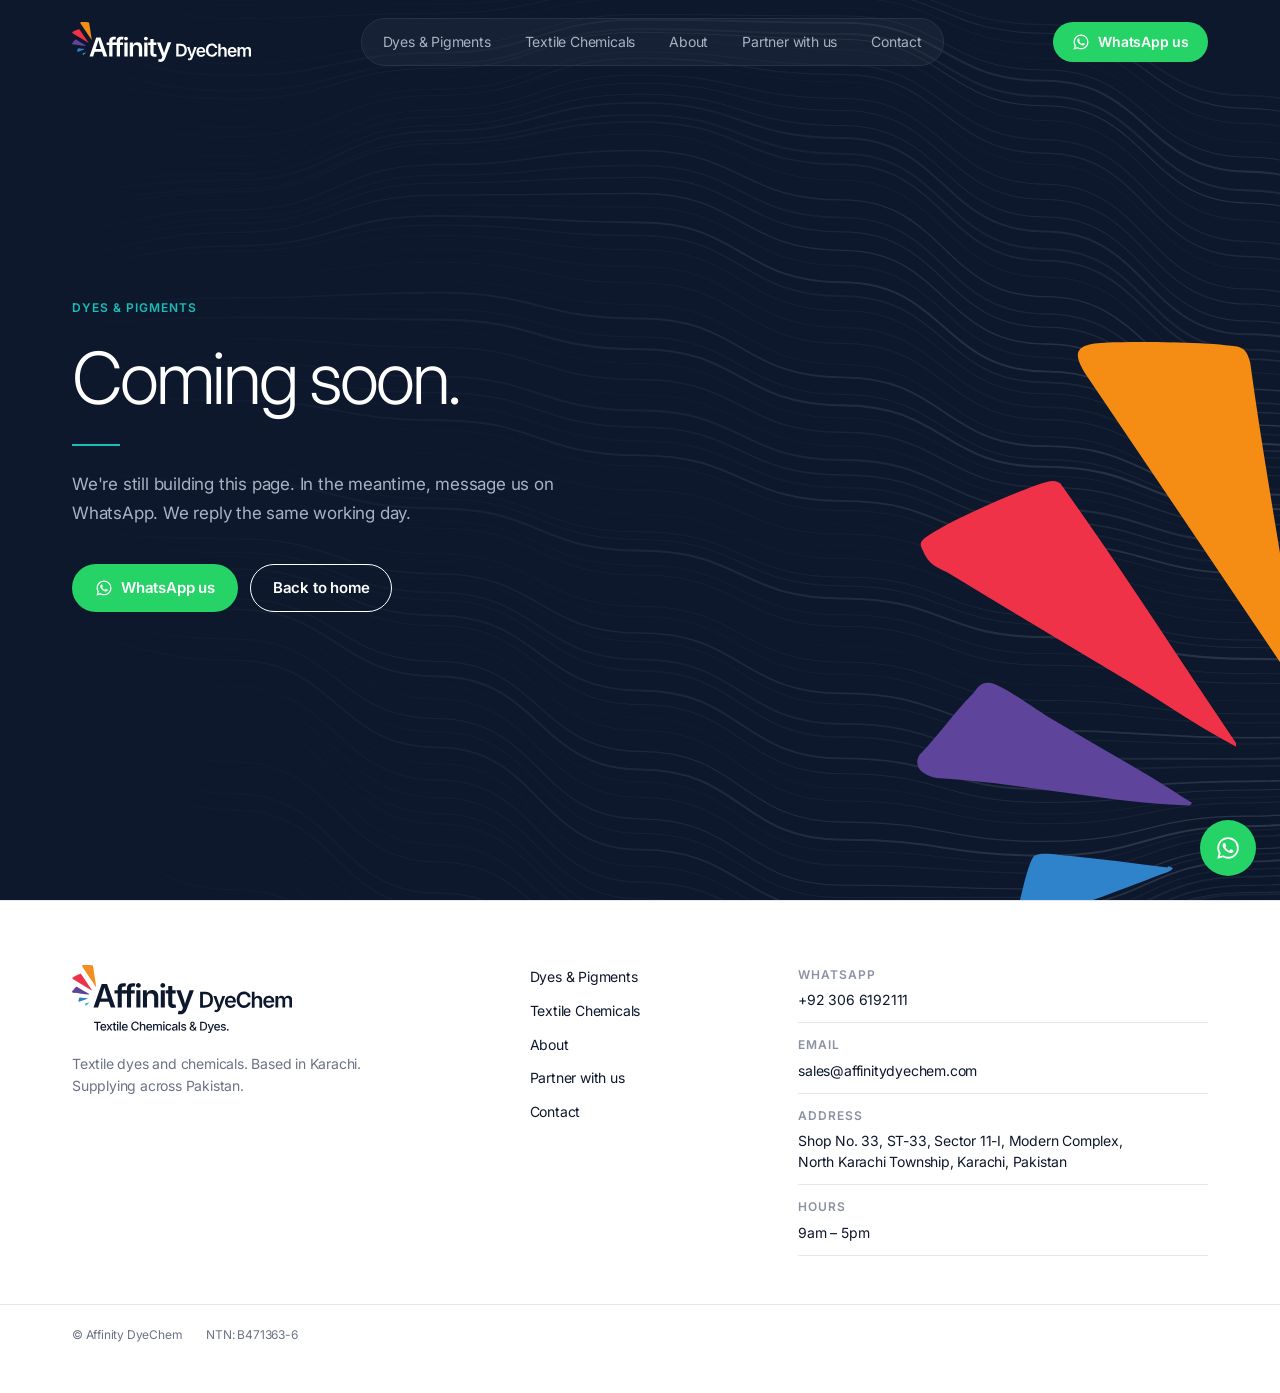
<file: dyes-pigments.html>
<!doctype html>
<html lang="en">
<head>
<meta charset="utf-8">
<meta name="viewport" content="width=device-width, initial-scale=1">
<title>Dyes &amp; Pigments — coming soon | Affinity DyeChem</title>
<meta name="description" content="This page is coming soon. Message Affinity DyeChem on WhatsApp for dyes, pigments and textile chemicals.">
<meta name="robots" content="noindex, follow">
<meta name="theme-color" content="#0d182d">
<link rel="icon" href="assets/favicon.svg" type="image/svg+xml">
<link rel="preconnect" href="https://fonts.googleapis.com">
<link rel="preconnect" href="https://fonts.gstatic.com" crossorigin>
<link href="https://fonts.googleapis.com/css2?family=Inter:wght@300;400;600;700&display=swap" rel="stylesheet">
<link rel="stylesheet" href="css/styles.css">
<script>document.documentElement.classList.add("js");</script>
</head>
<body>

<a class="skip" href="#main">Skip to content</a>

<!-- ============ HEADER ============ -->
<header class="site-header" data-header>
  <div class="header-inner">
    <a class="brand" href="./" aria-label="Affinity DyeChem home">
      <img class="logo-dark"  src="assets/logos/Affinitylogo-vert-dark.svg"  alt="Affinity DyeChem" width="190" height="42">
      <img class="logo-light" src="assets/logos/Affinitylogo-vert-light.svg" alt="" width="190" height="42" aria-hidden="true">
    </a>

    <nav class="nav-pill" aria-label="Main">
      <a href="dyes-pigments.html">Dyes &amp; Pigments</a>
      <a href="textile-chemicals.html">Textile Chemicals</a>
      <a href="about.html">About</a>
      <a href="partner.html">Partner with us</a>
      <a href="contact.html">Contact</a>
    </nav>

    <div class="header-actions">
      <a class="btn btn-sm btn-wa" data-wa="Hi Affinity DyeChem, I'd like to ask about your products." href="#">
        <svg class="wa-icon" aria-hidden="true" viewBox="0 0 24 24"><use href="#i-wa"/></svg>WhatsApp us
      </a>
      <button class="menu-btn" type="button" aria-expanded="false" aria-controls="mobile-menu" aria-label="Open menu" data-menu-btn>
        <span></span><span></span>
      </button>
    </div>
  </div>

  <div class="mobile-menu" id="mobile-menu" hidden data-menu>
    <a href="dyes-pigments.html">Dyes &amp; Pigments</a>
    <a href="textile-chemicals.html">Textile Chemicals</a>
    <a href="about.html">About</a>
    <a href="partner.html">Partner with us</a>
    <a href="contact.html">Contact</a>
  </div>
</header>

<main id="main">

<!-- Coming soon (placeholder until this page is built) -->
<section class="hero dark soon">
  <div class="hero-bg" aria-hidden="true"></div>
  <div class="wrap hero-grid">
    <div class="hero-copy">
      <p class="eyebrow eyebrow-teal" data-reveal>Dyes &amp; Pigments</p>
      <h1 class="hero-title" data-reveal data-delay="1">Coming soon.</h1>
      <span class="accent-line" data-reveal data-delay="2"></span>
      <p class="hero-sub" data-reveal data-delay="2">We're still building this page. In the meantime, message us on WhatsApp. We reply the same working day.</p>
      <div class="btn-row" data-reveal data-delay="3">
        <a class="btn btn-wa" data-wa="Hi Affinity DyeChem, I'd like to ask about your dyes and pigments." href="#">
          <svg class="wa-icon" aria-hidden="true" viewBox="0 0 24 24"><use href="#i-wa"/></svg>WhatsApp us
        </a>
        <a class="btn btn-outline-dark" href="./">Back to home</a>
      </div>
    </div>
  </div>
  <img class="fan fan-hero" src="assets/colour-fan.svg" alt="" aria-hidden="true">
</section>

</main>

<!-- ============ FOOTER ============ -->
<footer class="site-footer">
  <div class="wrap footer-grid">
    <div class="footer-brand">
      <img src="assets/logos/Affinitylogo-withdescription.svg" alt="Affinity DyeChem — Textile Chemicals &amp; Dyes" width="233" height="72">
      <p>Textile dyes and chemicals. Based in Karachi. Supplying across Pakistan.</p>
    </div>

    <nav class="footer-links" aria-label="Footer">
      <a href="dyes-pigments.html">Dyes &amp; Pigments</a>
      <a href="textile-chemicals.html">Textile Chemicals</a>
      <a href="about.html">About</a>
      <a href="partner.html">Partner with us</a>
      <a href="contact.html">Contact</a>
    </nav>

    <dl class="footer-contact">
      <div><dt>WhatsApp</dt><dd><a data-wa="Hi Affinity DyeChem, I'd like to ask about your products." href="#">+92 306 6192111</a></dd></div>
      <div><dt>Email</dt><dd><a href="mailto:sales@affinitydyechem.com">sales@affinitydyechem.com</a></dd></div>
      <div><dt>Address</dt><dd>Shop No. 33, ST-33, Sector 11-I, Modern Complex,<br>North Karachi Township, Karachi, Pakistan</dd></div>
      <div><dt>Hours</dt><dd>9am – 5pm</dd></div>
    </dl>
  </div>
  <div class="wrap footer-bottom">
    <span>© Affinity DyeChem</span>
    <span>NTN: B471363-6</span>
    <a href="#" data-gbp>Find us on Google</a>
  </div>
</footer>

<!-- Floating WhatsApp -->
<a class="wa-float" data-wa="Hi Affinity DyeChem, I'd like to ask about your products." href="#" aria-label="WhatsApp us">
  <svg aria-hidden="true" viewBox="0 0 24 24"><use href="#i-wa"/></svg>
</a>

<!-- Icons -->
<svg width="0" height="0" style="position:absolute" aria-hidden="true">
  <symbol id="i-wa" viewBox="0 0 24 24"><path fill="currentColor" d="M12.04 2C6.58 2 2.13 6.45 2.13 11.91c0 1.75.46 3.45 1.32 4.95L2.05 22l5.25-1.38a9.9 9.9 0 0 0 4.74 1.21h.01c5.46 0 9.91-4.45 9.91-9.91A9.85 9.85 0 0 0 12.04 2Zm0 18.15h-.01a8.2 8.2 0 0 1-4.19-1.15l-.3-.18-3.12.82.83-3.04-.2-.31a8.24 8.24 0 0 1-1.26-4.38c0-4.54 3.7-8.24 8.25-8.24a8.23 8.23 0 0 1 8.24 8.25c0 4.54-3.7 8.23-8.24 8.23Zm4.52-6.16c-.25-.12-1.47-.72-1.69-.81-.23-.08-.39-.12-.56.13-.17.25-.64.81-.78.97-.14.17-.29.19-.54.06-.25-.12-1.05-.39-1.99-1.23-.74-.66-1.23-1.47-1.38-1.72-.14-.25-.02-.38.11-.51.11-.11.25-.29.37-.43.13-.15.17-.25.25-.42.08-.17.04-.31-.02-.43-.06-.12-.56-1.34-.76-1.84-.2-.48-.41-.42-.56-.43h-.48c-.17 0-.43.06-.66.31-.23.25-.86.85-.86 2.07 0 1.22.89 2.4 1.01 2.56.12.17 1.75 2.67 4.23 3.74.59.26 1.05.41 1.41.52.59.19 1.13.16 1.56.1.48-.07 1.47-.6 1.67-1.18.21-.58.21-1.07.14-1.18-.06-.1-.22-.16-.47-.29Z"/></symbol>
  <symbol id="i-arrow" viewBox="0 0 24 24"><path fill="none" stroke="currentColor" stroke-width="1.75" stroke-linecap="round" stroke-linejoin="round" d="M5 12h14M13 6l6 6-6 6"/></symbol>
</svg>

<script src="js/main.js" defer></script>
</body>
</html>
</file>
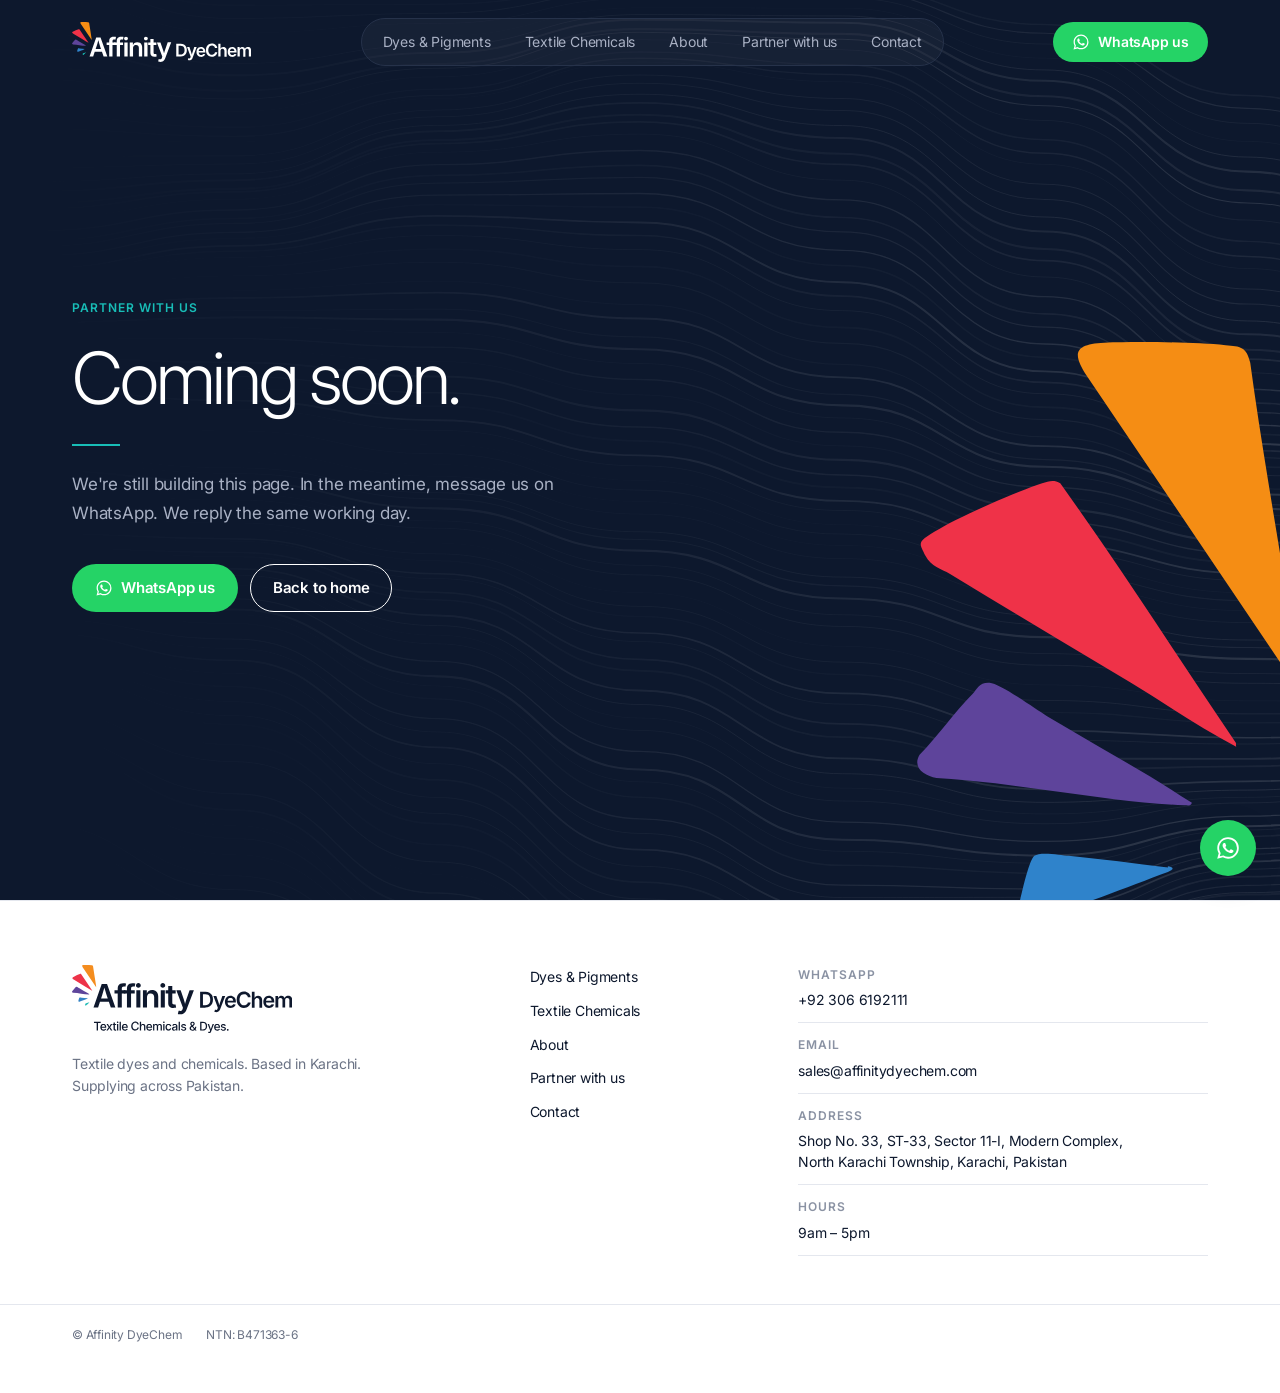
<file: partner.html>
<!doctype html>
<html lang="en">
<head>
<meta charset="utf-8">
<meta name="viewport" content="width=device-width, initial-scale=1">
<title>Partner with us — coming soon | Affinity DyeChem</title>
<meta name="description" content="This page is coming soon. Message Affinity DyeChem on WhatsApp for dyes, pigments and textile chemicals.">
<meta name="robots" content="noindex, follow">
<meta name="theme-color" content="#0d182d">
<link rel="icon" href="assets/favicon.svg" type="image/svg+xml">
<link rel="preconnect" href="https://fonts.googleapis.com">
<link rel="preconnect" href="https://fonts.gstatic.com" crossorigin>
<link href="https://fonts.googleapis.com/css2?family=Inter:wght@300;400;600;700&display=swap" rel="stylesheet">
<link rel="stylesheet" href="css/styles.css">
<script>document.documentElement.classList.add("js");</script>
</head>
<body>

<a class="skip" href="#main">Skip to content</a>

<!-- ============ HEADER ============ -->
<header class="site-header" data-header>
  <div class="header-inner">
    <a class="brand" href="./" aria-label="Affinity DyeChem home">
      <img class="logo-dark"  src="assets/logos/Affinitylogo-vert-dark.svg"  alt="Affinity DyeChem" width="190" height="42">
      <img class="logo-light" src="assets/logos/Affinitylogo-vert-light.svg" alt="" width="190" height="42" aria-hidden="true">
    </a>

    <nav class="nav-pill" aria-label="Main">
      <a href="dyes-pigments.html">Dyes &amp; Pigments</a>
      <a href="textile-chemicals.html">Textile Chemicals</a>
      <a href="about.html">About</a>
      <a href="partner.html">Partner with us</a>
      <a href="contact.html">Contact</a>
    </nav>

    <div class="header-actions">
      <a class="btn btn-sm btn-wa" data-wa="Hi Affinity DyeChem, I'd like to ask about your products." href="#">
        <svg class="wa-icon" aria-hidden="true" viewBox="0 0 24 24"><use href="#i-wa"/></svg>WhatsApp us
      </a>
      <button class="menu-btn" type="button" aria-expanded="false" aria-controls="mobile-menu" aria-label="Open menu" data-menu-btn>
        <span></span><span></span>
      </button>
    </div>
  </div>

  <div class="mobile-menu" id="mobile-menu" hidden data-menu>
    <a href="dyes-pigments.html">Dyes &amp; Pigments</a>
    <a href="textile-chemicals.html">Textile Chemicals</a>
    <a href="about.html">About</a>
    <a href="partner.html">Partner with us</a>
    <a href="contact.html">Contact</a>
  </div>
</header>

<main id="main">

<!-- Coming soon (placeholder until this page is built) -->
<section class="hero dark soon">
  <div class="hero-bg" aria-hidden="true"></div>
  <div class="wrap hero-grid">
    <div class="hero-copy">
      <p class="eyebrow eyebrow-teal" data-reveal>Partner with us</p>
      <h1 class="hero-title" data-reveal data-delay="1">Coming soon.</h1>
      <span class="accent-line" data-reveal data-delay="2"></span>
      <p class="hero-sub" data-reveal data-delay="2">We're still building this page. In the meantime, message us on WhatsApp. We reply the same working day.</p>
      <div class="btn-row" data-reveal data-delay="3">
        <a class="btn btn-wa" data-wa="Hi Affinity DyeChem, I'd like to talk about a partnership." href="#">
          <svg class="wa-icon" aria-hidden="true" viewBox="0 0 24 24"><use href="#i-wa"/></svg>WhatsApp us
        </a>
        <a class="btn btn-outline-dark" href="./">Back to home</a>
      </div>
    </div>
  </div>
  <img class="fan fan-hero" src="assets/colour-fan.svg" alt="" aria-hidden="true">
</section>

</main>

<!-- ============ FOOTER ============ -->
<footer class="site-footer">
  <div class="wrap footer-grid">
    <div class="footer-brand">
      <img src="assets/logos/Affinitylogo-withdescription.svg" alt="Affinity DyeChem — Textile Chemicals &amp; Dyes" width="233" height="72">
      <p>Textile dyes and chemicals. Based in Karachi. Supplying across Pakistan.</p>
    </div>

    <nav class="footer-links" aria-label="Footer">
      <a href="dyes-pigments.html">Dyes &amp; Pigments</a>
      <a href="textile-chemicals.html">Textile Chemicals</a>
      <a href="about.html">About</a>
      <a href="partner.html">Partner with us</a>
      <a href="contact.html">Contact</a>
    </nav>

    <dl class="footer-contact">
      <div><dt>WhatsApp</dt><dd><a data-wa="Hi Affinity DyeChem, I'd like to ask about your products." href="#">+92 306 6192111</a></dd></div>
      <div><dt>Email</dt><dd><a href="mailto:sales@affinitydyechem.com">sales@affinitydyechem.com</a></dd></div>
      <div><dt>Address</dt><dd>Shop No. 33, ST-33, Sector 11-I, Modern Complex,<br>North Karachi Township, Karachi, Pakistan</dd></div>
      <div><dt>Hours</dt><dd>9am – 5pm</dd></div>
    </dl>
  </div>
  <div class="wrap footer-bottom">
    <span>© Affinity DyeChem</span>
    <span>NTN: B471363-6</span>
    <a href="#" data-gbp>Find us on Google</a>
  </div>
</footer>

<!-- Floating WhatsApp -->
<a class="wa-float" data-wa="Hi Affinity DyeChem, I'd like to ask about your products." href="#" aria-label="WhatsApp us">
  <svg aria-hidden="true" viewBox="0 0 24 24"><use href="#i-wa"/></svg>
</a>

<!-- Icons -->
<svg width="0" height="0" style="position:absolute" aria-hidden="true">
  <symbol id="i-wa" viewBox="0 0 24 24"><path fill="currentColor" d="M12.04 2C6.58 2 2.13 6.45 2.13 11.91c0 1.75.46 3.45 1.32 4.95L2.05 22l5.25-1.38a9.9 9.9 0 0 0 4.74 1.21h.01c5.46 0 9.91-4.45 9.91-9.91A9.85 9.85 0 0 0 12.04 2Zm0 18.15h-.01a8.2 8.2 0 0 1-4.19-1.15l-.3-.18-3.12.82.83-3.04-.2-.31a8.24 8.24 0 0 1-1.26-4.38c0-4.54 3.7-8.24 8.25-8.24a8.23 8.23 0 0 1 8.24 8.25c0 4.54-3.7 8.23-8.24 8.23Zm4.52-6.16c-.25-.12-1.47-.72-1.69-.81-.23-.08-.39-.12-.56.13-.17.25-.64.81-.78.97-.14.17-.29.19-.54.06-.25-.12-1.05-.39-1.99-1.23-.74-.66-1.23-1.47-1.38-1.72-.14-.25-.02-.38.11-.51.11-.11.25-.29.37-.43.13-.15.17-.25.25-.42.08-.17.04-.31-.02-.43-.06-.12-.56-1.34-.76-1.84-.2-.48-.41-.42-.56-.43h-.48c-.17 0-.43.06-.66.31-.23.25-.86.85-.86 2.07 0 1.22.89 2.4 1.01 2.56.12.17 1.75 2.67 4.23 3.74.59.26 1.05.41 1.41.52.59.19 1.13.16 1.56.1.48-.07 1.47-.6 1.67-1.18.21-.58.21-1.07.14-1.18-.06-.1-.22-.16-.47-.29Z"/></symbol>
  <symbol id="i-arrow" viewBox="0 0 24 24"><path fill="none" stroke="currentColor" stroke-width="1.75" stroke-linecap="round" stroke-linejoin="round" d="M5 12h14M13 6l6 6-6 6"/></symbol>
</svg>

<script src="js/main.js" defer></script>
</body>
</html>
</file>
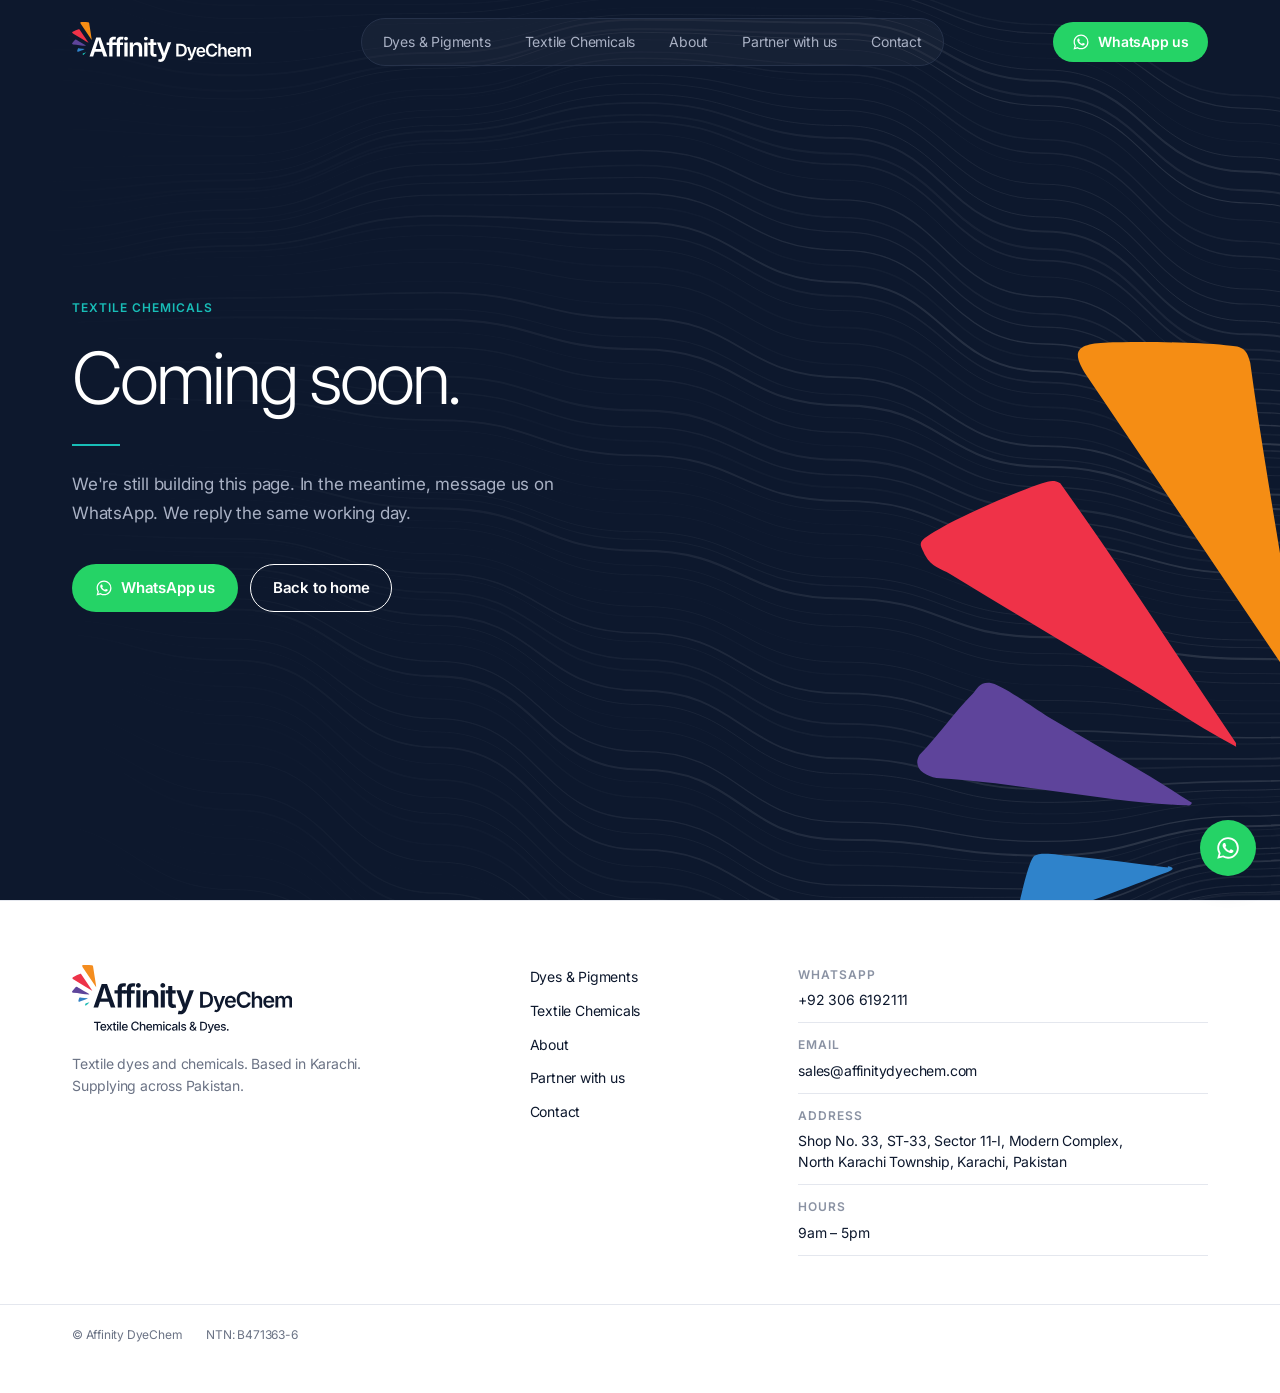
<file: textile-chemicals.html>
<!doctype html>
<html lang="en">
<head>
<meta charset="utf-8">
<meta name="viewport" content="width=device-width, initial-scale=1">
<title>Textile Chemicals — coming soon | Affinity DyeChem</title>
<meta name="description" content="This page is coming soon. Message Affinity DyeChem on WhatsApp for dyes, pigments and textile chemicals.">
<meta name="robots" content="noindex, follow">
<meta name="theme-color" content="#0d182d">
<link rel="icon" href="assets/favicon.svg" type="image/svg+xml">
<link rel="preconnect" href="https://fonts.googleapis.com">
<link rel="preconnect" href="https://fonts.gstatic.com" crossorigin>
<link href="https://fonts.googleapis.com/css2?family=Inter:wght@300;400;600;700&display=swap" rel="stylesheet">
<link rel="stylesheet" href="css/styles.css">
<script>document.documentElement.classList.add("js");</script>
</head>
<body>

<a class="skip" href="#main">Skip to content</a>

<!-- ============ HEADER ============ -->
<header class="site-header" data-header>
  <div class="header-inner">
    <a class="brand" href="./" aria-label="Affinity DyeChem home">
      <img class="logo-dark"  src="assets/logos/Affinitylogo-vert-dark.svg"  alt="Affinity DyeChem" width="190" height="42">
      <img class="logo-light" src="assets/logos/Affinitylogo-vert-light.svg" alt="" width="190" height="42" aria-hidden="true">
    </a>

    <nav class="nav-pill" aria-label="Main">
      <a href="dyes-pigments.html">Dyes &amp; Pigments</a>
      <a href="textile-chemicals.html">Textile Chemicals</a>
      <a href="about.html">About</a>
      <a href="partner.html">Partner with us</a>
      <a href="contact.html">Contact</a>
    </nav>

    <div class="header-actions">
      <a class="btn btn-sm btn-wa" data-wa="Hi Affinity DyeChem, I'd like to ask about your products." href="#">
        <svg class="wa-icon" aria-hidden="true" viewBox="0 0 24 24"><use href="#i-wa"/></svg>WhatsApp us
      </a>
      <button class="menu-btn" type="button" aria-expanded="false" aria-controls="mobile-menu" aria-label="Open menu" data-menu-btn>
        <span></span><span></span>
      </button>
    </div>
  </div>

  <div class="mobile-menu" id="mobile-menu" hidden data-menu>
    <a href="dyes-pigments.html">Dyes &amp; Pigments</a>
    <a href="textile-chemicals.html">Textile Chemicals</a>
    <a href="about.html">About</a>
    <a href="partner.html">Partner with us</a>
    <a href="contact.html">Contact</a>
  </div>
</header>

<main id="main">

<!-- Coming soon (placeholder until this page is built) -->
<section class="hero dark soon">
  <div class="hero-bg" aria-hidden="true"></div>
  <div class="wrap hero-grid">
    <div class="hero-copy">
      <p class="eyebrow eyebrow-teal" data-reveal>Textile Chemicals</p>
      <h1 class="hero-title" data-reveal data-delay="1">Coming soon.</h1>
      <span class="accent-line" data-reveal data-delay="2"></span>
      <p class="hero-sub" data-reveal data-delay="2">We're still building this page. In the meantime, message us on WhatsApp. We reply the same working day.</p>
      <div class="btn-row" data-reveal data-delay="3">
        <a class="btn btn-wa" data-wa="Hi Affinity DyeChem, I'd like to ask about your textile chemicals." href="#">
          <svg class="wa-icon" aria-hidden="true" viewBox="0 0 24 24"><use href="#i-wa"/></svg>WhatsApp us
        </a>
        <a class="btn btn-outline-dark" href="./">Back to home</a>
      </div>
    </div>
  </div>
  <img class="fan fan-hero" src="assets/colour-fan.svg" alt="" aria-hidden="true">
</section>

</main>

<!-- ============ FOOTER ============ -->
<footer class="site-footer">
  <div class="wrap footer-grid">
    <div class="footer-brand">
      <img src="assets/logos/Affinitylogo-withdescription.svg" alt="Affinity DyeChem — Textile Chemicals &amp; Dyes" width="233" height="72">
      <p>Textile dyes and chemicals. Based in Karachi. Supplying across Pakistan.</p>
    </div>

    <nav class="footer-links" aria-label="Footer">
      <a href="dyes-pigments.html">Dyes &amp; Pigments</a>
      <a href="textile-chemicals.html">Textile Chemicals</a>
      <a href="about.html">About</a>
      <a href="partner.html">Partner with us</a>
      <a href="contact.html">Contact</a>
    </nav>

    <dl class="footer-contact">
      <div><dt>WhatsApp</dt><dd><a data-wa="Hi Affinity DyeChem, I'd like to ask about your products." href="#">+92 306 6192111</a></dd></div>
      <div><dt>Email</dt><dd><a href="mailto:sales@affinitydyechem.com">sales@affinitydyechem.com</a></dd></div>
      <div><dt>Address</dt><dd>Shop No. 33, ST-33, Sector 11-I, Modern Complex,<br>North Karachi Township, Karachi, Pakistan</dd></div>
      <div><dt>Hours</dt><dd>9am – 5pm</dd></div>
    </dl>
  </div>
  <div class="wrap footer-bottom">
    <span>© Affinity DyeChem</span>
    <span>NTN: B471363-6</span>
    <a href="#" data-gbp>Find us on Google</a>
  </div>
</footer>

<!-- Floating WhatsApp -->
<a class="wa-float" data-wa="Hi Affinity DyeChem, I'd like to ask about your products." href="#" aria-label="WhatsApp us">
  <svg aria-hidden="true" viewBox="0 0 24 24"><use href="#i-wa"/></svg>
</a>

<!-- Icons -->
<svg width="0" height="0" style="position:absolute" aria-hidden="true">
  <symbol id="i-wa" viewBox="0 0 24 24"><path fill="currentColor" d="M12.04 2C6.58 2 2.13 6.45 2.13 11.91c0 1.75.46 3.45 1.32 4.95L2.05 22l5.25-1.38a9.9 9.9 0 0 0 4.74 1.21h.01c5.46 0 9.91-4.45 9.91-9.91A9.85 9.85 0 0 0 12.04 2Zm0 18.15h-.01a8.2 8.2 0 0 1-4.19-1.15l-.3-.18-3.12.82.83-3.04-.2-.31a8.24 8.24 0 0 1-1.26-4.38c0-4.54 3.7-8.24 8.25-8.24a8.23 8.23 0 0 1 8.24 8.25c0 4.54-3.7 8.23-8.24 8.23Zm4.52-6.16c-.25-.12-1.47-.72-1.69-.81-.23-.08-.39-.12-.56.13-.17.25-.64.81-.78.97-.14.17-.29.19-.54.06-.25-.12-1.05-.39-1.99-1.23-.74-.66-1.23-1.47-1.38-1.72-.14-.25-.02-.38.11-.51.11-.11.25-.29.37-.43.13-.15.17-.25.25-.42.08-.17.04-.31-.02-.43-.06-.12-.56-1.34-.76-1.84-.2-.48-.41-.42-.56-.43h-.48c-.17 0-.43.06-.66.31-.23.25-.86.85-.86 2.07 0 1.22.89 2.4 1.01 2.56.12.17 1.75 2.67 4.23 3.74.59.26 1.05.41 1.41.52.59.19 1.13.16 1.56.1.48-.07 1.47-.6 1.67-1.18.21-.58.21-1.07.14-1.18-.06-.1-.22-.16-.47-.29Z"/></symbol>
  <symbol id="i-arrow" viewBox="0 0 24 24"><path fill="none" stroke="currentColor" stroke-width="1.75" stroke-linecap="round" stroke-linejoin="round" d="M5 12h14M13 6l6 6-6 6"/></symbol>
</svg>

<script src="js/main.js" defer></script>
</body>
</html>
</file>
<file: css/styles.css>
/* Affinity DyeChem — site styles
   Follows docs/design-system.md: Inter only, brand colours only, no gradients. */

:root {
  /* Brand */
  --navy: #0d182d;
  --wa-green: #25d366;
  --blue: #2f83cb;
  --teal: #18bdb7;

  /* Neutrals */
  --white: #ffffff;
  --body: #4a5366;
  --muted: #6b7385;
  --faint: #8a92a3;
  --rule: #e4e7ee;
  --rule-light: #eef0f4;
  --on-navy: #a9b1c4;
  --navy-rule: #3a4660;
  --navy-rule-2: #26324a;

  /* Layout */
  --max: 1200px;
  --pad: 24px;
  --section: 64px;
  --header-h: 72px;
  --radius: 8px;
  --ease: cubic-bezier(.22, .61, .36, 1);
}
@media (min-width: 768px)  { :root { --pad: 48px; --section: 96px; --header-h: 84px; } }
@media (min-width: 1200px) { :root { --pad: 72px; } }

/* ---------- Base ---------- */
*, *::before, *::after { box-sizing: border-box; }
html { -webkit-text-size-adjust: 100%; scroll-behavior: smooth; scroll-padding-top: var(--header-h); }
body {
  margin: 0;
  background: var(--white);
  color: var(--body);
  font-family: "Inter", system-ui, sans-serif;
  font-size: clamp(16px, 1.1vw + 11px, 17px);
  line-height: 1.7;
  letter-spacing: -0.2px;
  -webkit-font-smoothing: antialiased;
  overflow-x: hidden;
}
img { display: block; max-width: 100%; height: auto; }
a { color: inherit; text-decoration: none; }
h1, h2, h3, p { margin: 0; }
ol, ul { margin: 0; padding: 0; list-style: none; }
strong { font-weight: 700; }

.skip { position: absolute; left: -9999px; top: 8px; z-index: 100; background: var(--navy); color: var(--white); padding: 8px 14px; border-radius: var(--radius); }
.skip:focus { left: 8px; }
:focus-visible { outline: 2px solid var(--blue); outline-offset: 3px; }

.wrap { max-width: calc(var(--max) + var(--pad) * 2); margin: 0 auto; padding: 0 var(--pad); }
.section { padding: var(--section) 0; }
.section-tight { padding: 0; }

/* ---------- Type ---------- */
.eyebrow {
  font-size: 12px; font-weight: 600; line-height: 1.4;
  letter-spacing: 1px; text-transform: uppercase;
  color: var(--blue);
}
.eyebrow-teal { color: var(--teal); }
.h2 {
  font-size: clamp(30px, 2.2vw + 20px, 40px);
  font-weight: 300; line-height: 1.15; letter-spacing: -0.045em;
  color: var(--navy);
  max-width: 18ch;
}
.h2 strong { font-weight: 600; }
.lead { font-size: clamp(16px, 1vw + 12px, 17px); color: var(--body); max-width: 440px; }
.section-top { margin-bottom: clamp(32px, 4vw, 56px); }
.section-top .eyebrow { margin-bottom: 20px; }

.accent-line { display: block; width: 48px; height: 2px; background: var(--teal); }

/* ---------- Buttons ---------- */
.btn {
  display: inline-flex; align-items: center; justify-content: center; gap: 8px;
  min-height: 48px; padding: 0 22px;
  font: 600 15px/1 "Inter", sans-serif; letter-spacing: -0.2px;
  border-radius: 999px; border: 1px solid transparent;
  transition: background-color .25s var(--ease), color .25s var(--ease), border-color .25s var(--ease), transform .25s var(--ease);
  white-space: nowrap;
}
.btn:active { transform: translateY(1px); }
.btn-sm { min-height: 40px; padding: 0 18px; font-size: 14px; }
.btn .wa-icon { width: 18px; height: 18px; flex: none; }

.btn-primary      { background: var(--navy);  color: var(--white); --rest: var(--navy);  --rest-text: var(--white); }
.btn-outline      { border-color: var(--navy);  color: var(--navy);  --rest: transparent;   --rest-text: var(--navy); }
.btn-on-dark      { background: var(--white); color: var(--navy);  --rest: var(--white); --rest-text: var(--navy); }
.btn-outline-dark { border-color: var(--white); color: var(--white); --rest: transparent;   --rest-text: var(--white); }
/* WhatsApp button: WhatsApp green (approved by founder, 17 Nov 2026) */
.btn-wa           { background: var(--wa-green); color: var(--white); --rest: var(--wa-green); --rest-text: var(--white); }

/* Hover: "colour rise" — the five fan colours sweep up, then the button settles back.
   Approved by founder, 17 Nov 2026. */
.btn { position: relative; overflow: hidden; isolation: isolate; }
.btn::before {
  content: ""; position: absolute; left: 0; right: 0; top: 100%; height: 600%; z-index: -1;
  pointer-events: none;
  background: linear-gradient(to bottom,
    #f58d14 0 16.67%, #ef3248 16.67% 33.33%, #5e449b 33.33% 50%,
    #2f83cb 50% 66.67%, #18bdb7 66.67% 83.33%, var(--rest, transparent) 83.33% 100%);
}
.btn:hover::before { animation: btn-rise .9s cubic-bezier(.45, 0, .2, 1) forwards; }
.btn:hover { animation: btn-text .9s linear forwards; }
@keyframes btn-rise { to { transform: translateY(-100%); } }
@keyframes btn-text { 0%, 100% { color: var(--rest-text); } 8%, 88% { color: var(--white); } }

.btn-row { display: flex; flex-wrap: wrap; gap: 12px; }

.link-arrow {
  display: inline-flex; align-items: center; gap: 8px;
  font-weight: 600; font-size: 15px; color: var(--navy);
}
.link-arrow svg { width: 18px; height: 18px; transition: transform .3s var(--ease); }
a:hover .link-arrow svg, .link-arrow:hover svg { transform: translateX(5px); }

/* ---------- Header ---------- */
.site-header {
  position: fixed; inset: 0 0 auto 0; z-index: 50;
  transition: background-color .35s var(--ease), box-shadow .35s var(--ease);
}
.header-inner {
  max-width: calc(var(--max) + var(--pad) * 2); margin: 0 auto; padding: 0 var(--pad);
  height: var(--header-h);
  display: flex; align-items: center; justify-content: space-between; gap: 16px;
}
.brand { position: relative; display: block; width: clamp(150px, 14vw, 190px); flex: none; }
.brand img { width: 100%; transition: opacity .35s var(--ease); }
.brand .logo-light { position: absolute; inset: 0; opacity: 0; }

.nav-pill {
  display: none;
  align-items: center; gap: 2px; padding: 5px;
  border: 1px solid var(--navy-rule-2); border-radius: 999px;
  background: rgba(255, 255, 255, .04);
  transition: border-color .35s var(--ease), background-color .35s var(--ease);
}
.nav-pill a {
  padding: 8px 16px; border-radius: 999px;
  font-size: 14px; font-weight: 400; color: var(--on-navy); line-height: 1.4;
  transition: color .2s var(--ease), background-color .2s var(--ease);
}
.nav-pill a:hover { color: var(--white); background: rgba(255, 255, 255, .08); }

.header-actions { display: flex; align-items: center; gap: 10px; }

.menu-btn {
  width: 44px; height: 44px; display: grid; place-content: center; gap: 6px;
  background: none; border: 1px solid var(--navy-rule); border-radius: 50%; cursor: pointer;
}
.menu-btn span { display: block; width: 18px; height: 1.5px; background: var(--white); transition: transform .3s var(--ease), background-color .3s; }
.menu-btn[aria-expanded="true"] span:first-child { transform: translateY(3.75px) rotate(45deg); }
.menu-btn[aria-expanded="true"] span:last-child  { transform: translateY(-3.75px) rotate(-45deg); }

.mobile-menu {
  background: var(--navy); border-top: 1px solid var(--navy-rule-2);
  padding: 8px var(--pad) 24px;
  height: calc(100svh - var(--header-h)); overflow-y: auto;
}
.mobile-menu a {
  display: block; padding: 16px 0; border-bottom: 1px solid var(--navy-rule-2);
  color: var(--white); font-size: 20px; font-weight: 300; letter-spacing: -0.02em;
}

/* Scrolled: white header, light logo */
.site-header.is-solid { background: var(--white); box-shadow: 0 1px 0 var(--rule); }
.site-header.is-solid .logo-dark  { opacity: 0; }
.site-header.is-solid .logo-light { opacity: 1; }
.site-header.is-solid .nav-pill { border-color: var(--rule); background: var(--white); }
.site-header.is-solid .nav-pill a { color: var(--body); }
.site-header.is-solid .nav-pill a:hover { color: var(--navy); background: var(--rule-light); }
.site-header.is-solid .menu-btn { border-color: var(--rule); }
.site-header.is-solid .menu-btn span { background: var(--navy); }
.site-header.menu-open { background: var(--navy); box-shadow: none; }
.site-header.menu-open .logo-dark  { opacity: 1; }
.site-header.menu-open .logo-light { opacity: 0; }
.site-header.menu-open .menu-btn { border-color: var(--navy-rule); }
.site-header.menu-open .menu-btn span { background: var(--white); }

@media (max-width: 479px) {
  .brand { width: 132px; }
  .header-inner { gap: 8px; }
  .header-actions { gap: 8px; }
  .header-actions .btn-sm { padding: 0 12px; font-size: 13px; gap: 6px; }
  .header-actions .btn-sm .wa-icon { width: 16px; height: 16px; }
  .menu-btn { width: 40px; height: 40px; }
}
@media (min-width: 1024px) {
  .nav-pill { display: flex; }
  .menu-btn, .mobile-menu { display: none !important; }
}

/* ---------- Dark bands (hero + closing) ---------- */
.dark { background: var(--navy); color: var(--on-navy); position: relative; overflow: hidden; }

.fan { position: absolute; pointer-events: none; user-select: none; }

/* Hero */
/* Background image: change the url to swap the picture.
   Shown at 14% and faded in from the left with a mask (approved by founder, 17 Nov 2026). */
.hero-bg {
  position: absolute; inset: 0; z-index: 0; pointer-events: none;
  background: url("../assets/images/hero-threads.svg") center / cover no-repeat;
  opacity: .14;
  -webkit-mask-image: linear-gradient(to right, transparent 0%, #000 100%);
          mask-image: linear-gradient(to right, transparent 0%, #000 100%);
  animation: bg-in 1.6s var(--ease) both;
}
@keyframes bg-in { from { opacity: 0; } to { opacity: .14; } }
.hero {
  min-height: min(100svh, 900px);
  display: flex; align-items: center;
  padding: calc(var(--header-h) + 48px) 0 120px;
}
.hero-grid { position: relative; z-index: 1; width: 100%; display: grid; gap: 40px; }
.hero-title {
  margin-top: 24px;
  font-size: clamp(40px, 4.6vw + 14px, 72px);
  font-weight: 300; line-height: 1.04; letter-spacing: -0.045em;
  color: var(--white);
  max-width: 13ch;
}
.hero .accent-line, .closing .accent-line { margin: 28px 0 24px; }
.hero-sub { color: var(--on-navy); max-width: 520px; }
.hero .btn-row, .closing .btn-row { margin-top: 36px; }

.hero-card {
  align-self: end; justify-self: start;
  display: flex; align-items: flex-start; gap: 14px;
  max-width: 300px; padding: 18px 20px;
  border: 1px solid var(--navy-rule); border-radius: 12px;
  background: rgba(13, 24, 45, .72);
  backdrop-filter: blur(6px); -webkit-backdrop-filter: blur(6px);
  color: var(--white); font-size: 15px; line-height: 1.5;
}
.hero-card-icon { flex: none; width: 36px; height: 36px; display: grid; place-items: center; border-radius: 8px; border: 1px solid var(--navy-rule); color: var(--teal); }
.hero-card-icon svg { width: 20px; height: 20px; }

.fan-hero {
  width: auto; height: clamp(300px, 72vh, 660px);
  right: clamp(-60px, -2vw, -20px);
  bottom: clamp(-120px, -10vh, -50px);
  transform-origin: 70% 92%;
  animation: fan-in 1.4s var(--ease) .2s both;
}
@keyframes fan-in {
  from { opacity: 0; transform: rotate(-28deg) scale(.86); }
  to   { opacity: 1; transform: rotate(0) scale(1); }
}

@media (min-width: 900px) {
  .hero-grid { grid-template-columns: minmax(0, 1fr) 300px; align-items: end; }
  .hero-card { margin-bottom: 8px; }
}
@media (max-width: 899px) {
  .hero { min-height: auto; padding-bottom: 220px; }
  .hero-card { display: none; }
  .fan-hero { height: 280px; right: -24px; bottom: -70px; }
}

/* ---------- What we supply ---------- */
.supply-grid { display: grid; gap: 16px; }
@media (min-width: 768px) { .supply-grid { grid-template-columns: 1fr 1fr; gap: 24px; } }

.supply-card {
  position: relative; display: flex; flex-direction: column;
  padding: clamp(28px, 3vw, 44px);
  border: 1px solid var(--rule); border-radius: 12px;
  min-height: 300px;
  transition: border-color .35s var(--ease), transform .35s var(--ease);
}
.supply-card::before {
  content: ""; position: absolute; left: -1px; right: -1px; top: -1px; height: 2px;
  background: var(--navy); border-radius: 12px 12px 0 0;
  transform: scaleX(0); transform-origin: left; transition: transform .5s var(--ease);
}
.supply-card:hover { border-color: #cfd4de; transform: translateY(-4px); }
.supply-card:hover::before { transform: scaleX(1); }
.supply-num { font-size: 12px; font-weight: 600; letter-spacing: 1px; color: var(--faint); }
.supply-card h3 {
  margin: 48px 0 14px;
  font-size: clamp(26px, 1.4vw + 18px, 32px); font-weight: 400; letter-spacing: -0.035em; line-height: 1.15;
  color: var(--navy);
}
.supply-card p { color: var(--muted); max-width: 420px; }
.supply-card .link-arrow { margin-top: auto; padding-top: 32px; }

/* ---------- Numbers ---------- */
.stats {
  display: grid; grid-template-columns: 1fr 1fr;
  border-top: 1px solid var(--navy);
}
.stat {
  position: relative;
  padding: 28px 16px 28px 0;
  border-bottom: 1px solid var(--rule);
  display: flex; flex-direction: column; gap: 8px;
}
.stat:nth-child(odd) { padding-right: 16px; border-right: 1px solid var(--rule); }
.stat:nth-child(even) { padding-left: 20px; }
.stat::after {
  content: ""; position: absolute; top: 18px; right: 12px;
  width: 6px; height: 6px; border-radius: 50%; background: var(--teal);
}
.stat-num {
  font-size: clamp(44px, 4vw + 16px, 72px); font-weight: 300; line-height: 1;
  letter-spacing: -0.045em; color: var(--navy);
  font-variant-numeric: tabular-nums;
}
.stat-label { font-size: 14px; color: var(--muted); line-height: 1.5; max-width: 20ch; }
@media (min-width: 900px) {
  .stats { grid-template-columns: repeat(4, 1fr); }
  .stat { border-bottom: 0; padding: 36px 24px 8px; border-right: 1px solid var(--rule); }
  .stat:first-child { padding-left: 0; }
  .stat:nth-child(even) { padding-left: 24px; }
  .stat:last-child { border-right: 0; }
}

/* ---------- Why ---------- */
.why-grid { display: grid; gap: 0; }
.why { padding: 28px 0 32px; border-top: 1px solid var(--rule); }
.why-num { font-size: 12px; font-weight: 600; letter-spacing: 1px; color: var(--blue); }
.why h3 { margin: 16px 0 10px; font-size: 18px; font-weight: 600; color: var(--navy); }
.why p { color: var(--muted); font-size: 15px; }
@media (min-width: 768px) {
  .why-grid { grid-template-columns: repeat(3, 1fr); gap: 48px; }
  .why { border-top-color: var(--navy); }
}

/* ---------- Chemicals by process ---------- */
.process-section { border-top: 1px solid var(--rule-light); border-bottom: 1px solid var(--rule-light); }
.process-grid { display: grid; gap: 40px; }
.process-intro .eyebrow { margin-bottom: 20px; }
.process-intro .lead { margin-top: 20px; }
.process-list li { border-bottom: 1px solid var(--rule-light); }
.process-list li:first-child { border-top: 1px solid var(--rule-light); }
.process-list a {
  display: flex; align-items: baseline; justify-content: space-between; gap: 16px;
  padding: 10px 0;
  font-size: clamp(30px, 3vw + 14px, 52px); font-weight: 300; letter-spacing: -0.045em; line-height: 1.2;
  color: var(--faint);
  transition: color .4s var(--ease), padding-left .4s var(--ease);
}
.process-list a::after {
  content: "→"; font-size: .5em; opacity: 0; transform: translateX(-8px);
  transition: opacity .3s var(--ease), transform .3s var(--ease);
}
.process-list li.is-active a, .process-list a:hover { color: var(--navy); }
.process-list a:hover { padding-left: 8px; }
.process-list li.is-active a::after, .process-list a:hover::after { opacity: 1; transform: none; }
.process-side p { font-size: 14px; color: var(--muted); margin-bottom: 20px; max-width: 240px; }
@media (min-width: 1024px) {
  .process-grid { grid-template-columns: 1fr 1.25fr 220px; gap: 48px; align-items: start; }
  .process-intro, .process-side { position: sticky; top: calc(var(--header-h) + 40px); }
  .process-side { align-self: end; position: static; }
}

/* ---------- Affinitone ---------- */
.affinitone {
  display: grid; gap: 32px; overflow: hidden;
  padding: clamp(28px, 4vw, 56px);
  border: 1px solid var(--rule); border-radius: 16px;
}
.affinitone-copy .eyebrow { margin-bottom: 20px; }
.affinitone-copy .lead { margin: 16px 0 28px; }
.chip-marquee {
  position: relative; height: 300px; overflow: hidden;
}
.chip-track { display: flex; flex-direction: column; gap: 10px; animation: chips-up 60s linear infinite; }
.chip-marquee:hover .chip-track { animation-play-state: paused; }
@keyframes chips-up { to { transform: translateY(-50%); } }
.chip {
  display: flex; align-items: center; gap: 12px;
  padding: 12px 18px; border: 1px solid var(--rule); border-radius: 999px;
  font-size: 15px; color: var(--navy); line-height: 18px; background: var(--white);
  width: max-content; max-width: 100%; white-space: nowrap;
}
@media (max-width: 479px) { .chip { font-size: 14px; padding: 10px 14px; } }
.chip-swatch { flex: none; width: 14px; height: 14px; border-radius: 4px; }
.chip-swatch.is-white { box-shadow: inset 0 0 0 1px #c9ced8; }
.chip code { font: inherit; color: var(--muted); }
@media (min-width: 900px) {
  .affinitone { grid-template-columns: 1fr 1fr; align-items: center; gap: 48px; }
  .chip-marquee { height: 360px; }
}

/* ---------- How we work ---------- */
.steps { border-top: 1px solid var(--navy); counter-reset: step; }
.step {
  display: grid; grid-template-columns: 56px 1fr; align-items: baseline; gap: 12px;
  padding: 24px 0; border-bottom: 1px solid var(--rule);
  transition: padding-left .4s var(--ease);
}
.step:hover { padding-left: 8px; }
.step-num { font-size: 12px; font-weight: 600; letter-spacing: 1px; color: var(--blue); }
.step-text { font-size: clamp(21px, 1.2vw + 15px, 26px); font-weight: 400; letter-spacing: -0.3px; line-height: 1.4; color: var(--navy); }
@media (min-width: 768px) { .step { grid-template-columns: 120px 1fr; padding: 32px 0; } }

/* ---------- Closing ---------- */
.closing { padding: clamp(80px, 9vw, 128px) 0 clamp(200px, 14vw, 140px); }
@media (max-width: 899px) { .fan-closing { height: 220px; right: -20px; bottom: -60px; } }
.closing-inner { position: relative; z-index: 1; }
.closing-title {
  font-size: clamp(32px, 3vw + 18px, 56px); font-weight: 300; line-height: 1.1; letter-spacing: -0.045em;
  color: var(--white); max-width: 20ch;
}
.fan-closing {
  width: auto; height: clamp(240px, 30vw, 440px);
  right: clamp(-50px, -2vw, -20px);
  bottom: clamp(-90px, -6vw, -40px);
}

/* ---------- Footer ---------- */
.site-footer { padding: 64px 0 96px; border-top: 1px solid var(--rule); font-size: 14px; color: var(--muted); }
.footer-grid { display: grid; gap: 40px; }
.footer-brand img { width: 220px; margin-bottom: 20px; }
.footer-brand p { max-width: 300px; line-height: 1.6; }
.footer-links { display: grid; gap: 10px; align-content: start; }
.footer-links a { color: var(--navy); }
.footer-links a:hover { text-decoration: underline; text-underline-offset: 3px; }
.footer-contact { margin: 0; display: grid; }
.footer-contact div { padding: 12px 0; border-bottom: 1px solid var(--rule); }
.footer-contact div:first-child { padding-top: 0; }
.footer-contact dt { font-size: 12px; font-weight: 600; letter-spacing: 1px; text-transform: uppercase; color: var(--faint); margin-bottom: 4px; }
.footer-contact dd { margin: 0; color: var(--navy); line-height: 1.5; }
.footer-contact a:hover { text-decoration: underline; text-underline-offset: 3px; }
.footer-bottom {
  margin-top: 48px; padding-top: 20px; border-top: 1px solid var(--rule);
  display: flex; flex-wrap: wrap; gap: 8px 24px; font-size: 12px;
}
.footer-bottom a { margin-left: auto; color: var(--navy); }
@media (min-width: 900px) {
  .footer-grid { grid-template-columns: 1.3fr .7fr 1.3fr; gap: 48px; }
  .site-footer { padding-bottom: 48px; }
}

/* ---------- Floating WhatsApp ---------- */
.wa-float {
  position: fixed; right: 16px; bottom: 16px; z-index: 40;
  width: 56px; height: 56px; border-radius: 50%;
  display: grid; place-items: center;
  background: var(--wa-green); color: var(--white);
  box-shadow: 0 8px 24px rgba(13, 24, 45, .25);
  transition: transform .3s var(--ease);
}
.wa-float:hover { transform: scale(1.06); }
.wa-float svg { width: 26px; height: 26px; }
@media (min-width: 768px) { .wa-float { right: 24px; bottom: 24px; } }

/* ---------- Reveal on scroll ---------- */
.js [data-reveal] {
  opacity: 0; transform: translateY(28px);
  transition: opacity .9s var(--ease), transform .9s var(--ease);
}
.js [data-reveal].is-in { opacity: 1; transform: none; }
.js [data-delay="1"] { transition-delay: .1s; }
.js [data-delay="2"] { transition-delay: .2s; }
.js [data-delay="3"] { transition-delay: .3s; }
.js [data-delay="4"] { transition-delay: .45s; }
.js .accent-line[data-reveal] { transform: scaleX(0); transform-origin: left; }
.js .accent-line[data-reveal].is-in { transform: none; }

/* Hero plays on load (no scroll needed) */
.js .hero [data-reveal] { opacity: 1; transform: none; transition: none; animation: rise .9s var(--ease) both; }
.js .hero [data-delay="1"] { animation-delay: .1s; }
.js .hero [data-delay="2"] { animation-delay: .22s; }
.js .hero [data-delay="3"] { animation-delay: .34s; }
.js .hero [data-delay="4"] { animation-delay: .5s; }
.js .hero .accent-line[data-reveal] { animation-name: line-in; }
@keyframes rise { from { opacity: 0; transform: translateY(28px); } to { opacity: 1; transform: none; } }
@keyframes line-in { from { transform: scaleX(0); } to { transform: scaleX(1); } }

@media (prefers-reduced-motion: reduce) {
  html { scroll-behavior: auto; }
  *, *::before, *::after { animation: none !important; transition: none !important; }
  .js [data-reveal] { opacity: 1; transform: none; }
}
</file>
